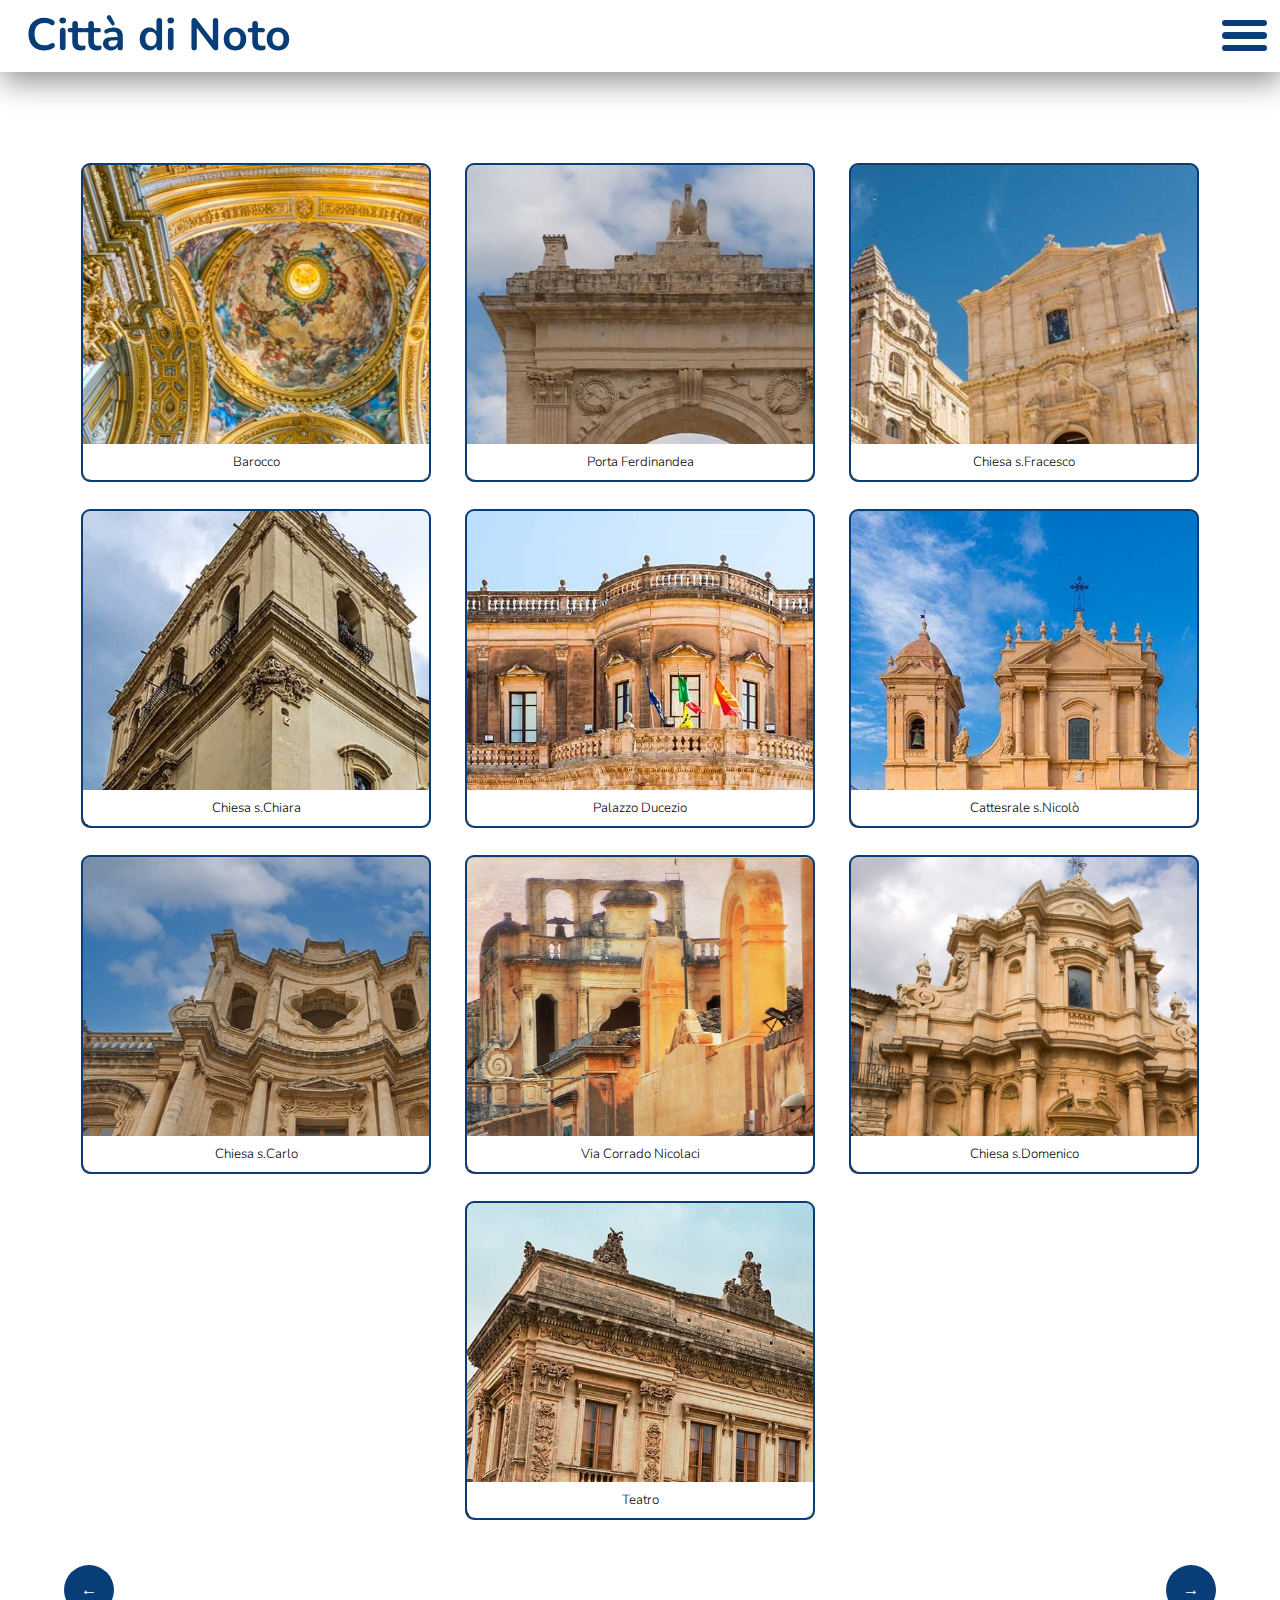
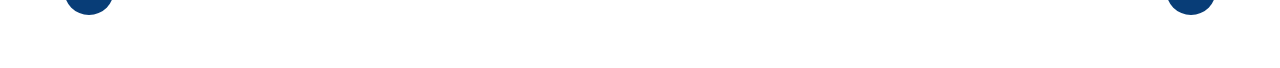
<file: argomenti.html>
<!DOCTYPE html>
<html lang="it">

<head>
    <meta charset="UTF-8">
    <meta http-equiv="X-UA-Compatible" content="IE=edge">
    <meta name="viewport" content="width=device-width, initial-scale=1.0">
    <link rel="shortcut icon" href="favicon.ico" type="image/x-icon">
    <link rel="stylesheet" href="style.css">
    <title>Città di Noto</title>
    <style>
        #bar {
            box-shadow: 2px 10px 30px 0px rgba(0, 0, 0, 0.43);
        }
    </style>
</head>

<body>

    <div id="bar">
        <div class="barcontent" id="barcontent1">
            <h2 id="title"> <a href="index.html">Città di Noto</a></h2>
        </div>
        <div class="barcontent" id="barcontent2">
            <div id="menu" onclick="menu()">
                <span></span>
                <span></span>
                <span></span>
            </div>
        </div>
    </div>


    <div id="sidebar">
        <ul id="sidebarcont">
            <a href="login.html" target="_blank" id="SecretLogin"></a>

            <li><a href="index.html">Home</a></li>
            <li><a href="argomenti.html">Argomenti</a></li>
            <li><a href="barocco.html">Barocco</a></li>
            <li onclick="(showlink())"><a href="#" id="link">Tappe 	&#9660;</a></li>
            <div id="hidden">
                <li><a href="index2.html">-Porta Ferdinandea</a></li>
                <li><a href="index3.html">-Chiesa s.Fracesco</a></li>
                <li><a href="index4.html">-Chiesa s.Chiara</a></li>
                <li><a href="index5.html">-Palazzo Ducezio</a></li>
                <li><a href="index6.html">-Cattesrale s.Nicolò</a></li>
                <li><a href="index7.html">-Chiesa s.Carlo</a></li>
                <li><a href="index8.html">-Via Corrado Nicolaci</a></li>
                <li><a href="index9.html">-Chiesa s.Domenico</a></li>
                <li><a href="index10.html">-Teatro</a></li>
            </div>

            <li><a href="photos.html">Foto</a></li>
            <li><a href="mappa.html">Mappa</a></li>

        </ul>
    </div>


    <div id="contmain">

        <div id="flexcontainer">
            <div onclick="window.open('barocco.html', '_self')" style="background-image: url(baroc.jpg);">
                <p>Barocco</p>
            </div>
            <div onclick="window.open('index2.html', '_self')" style="background-image: url(porta.jpg); ">
                <p>Porta Ferdinandea</p>
            </div>
            <div onclick="window.open('index3.html', '_self')" style="background-image: url(sfran.jpg);">
                <p>Chiesa s.Fracesco</p>
            </div>
            <div onclick="window.open('index4.html', '_self')" style="background-image: url(schia.jpg);">
                <p>Chiesa s.Chiara </p>
            </div>
            <div onclick="window.open('index5.html', '_self')" style="background-image: url(ducez.jpg);">
                <p>Palazzo Ducezio</p>
            </div>
            <div onclick="window.open('index6.html', '_self')" style="background-image: url(snico.jpg);">
                <p>Cattesrale s.Nicolò</p>
            </div>
            <div onclick="window.open('index7.html', '_self')" style="background-image: url(scarl.jpg);">
                <p>Chiesa s.Carlo</p>
            </div>
            <div onclick="window.open('index8.html', '_self')" style="background-image: url(corr.jpg);">
                <p>Via Corrado Nicolaci</p>
            </div>
            <div onclick="window.open('index9.html', '_self')" style="background-image: url(sdome.jpg);">
                <p>Chiesa s.Domenico</p>
            </div>
            <div onclick="window.open('index10.html', '_self')" style="background-image: url(teatro.jpg);">
                <p>Teatro</p>
            </div>
        </div>


        <div class="nextpage" onclick="window.open('index2.html', '_self')"> &rarr;</div>
        <div class="prevpage" onclick="window.open('index.html', '_self')"> &larr;</div>

        <br><br>

    </div>


    <script src="script.js"></script>
</body>

</html>
</file>
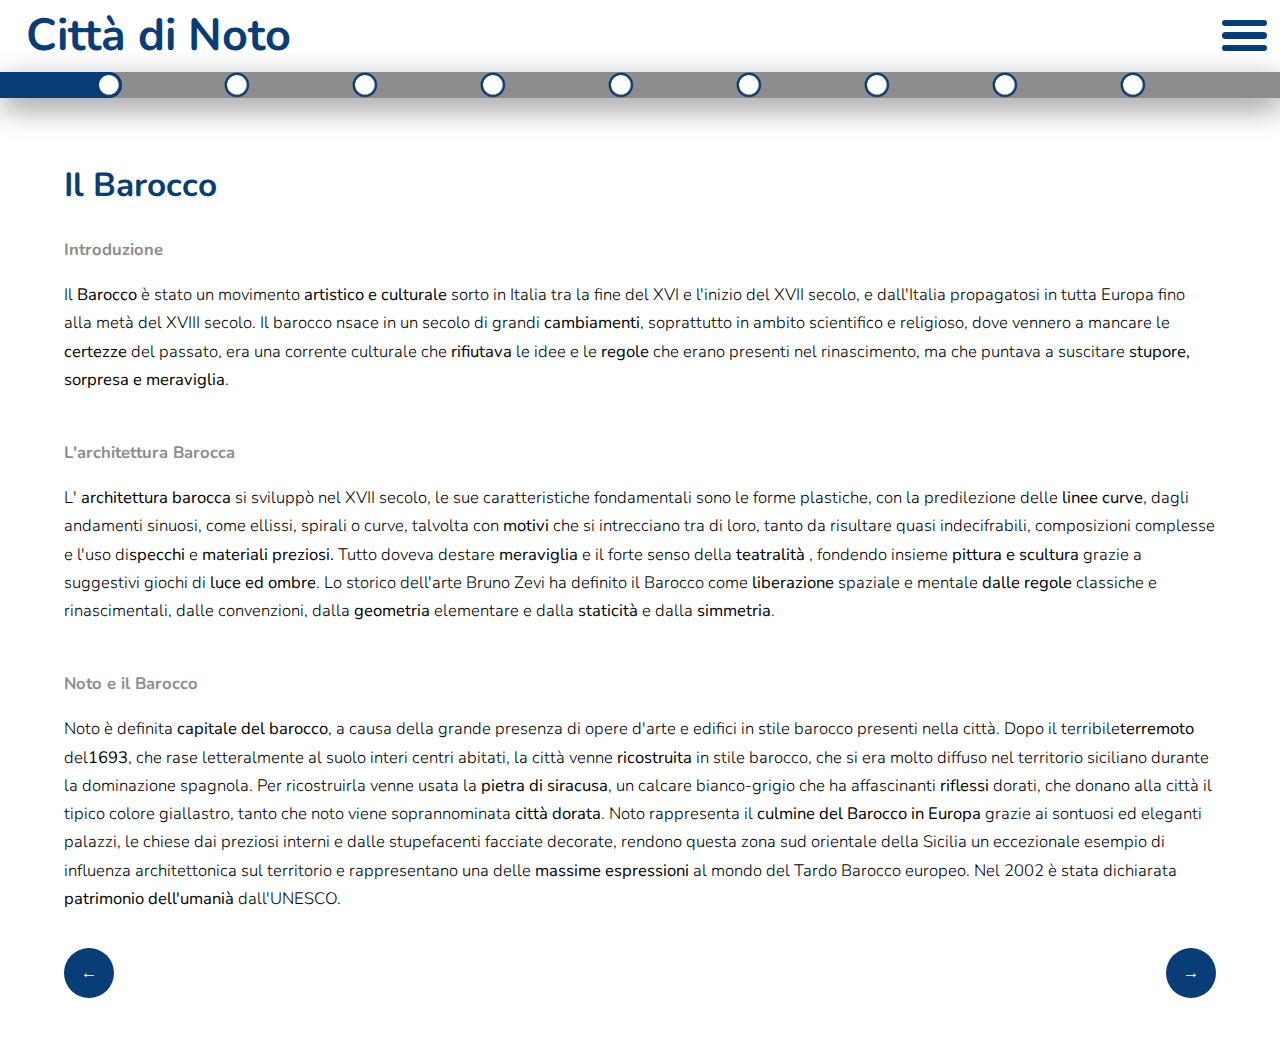
<file: barocco.html>
<!DOCTYPE html>
<html lang="it">

<head>
    <meta charset="UTF-8">
    <meta http-equiv="X-UA-Compatible" content="IE=edge">
    <meta name="viewport" content="width=device-width, initial-scale=1.0">
    <link rel="shortcut icon" href="favicon.ico" type="image/x-icon">
    <link rel="stylesheet" href="style.css">
    <title>Il barocco</title>
</head>

<body>
    <div id="bar">
        <div class="barcontent" id="barcontent1">
            <h2 id="title"> <a href="index.html">Città di Noto</a></h2>
        </div>
        <div class="barcontent" id="barcontent2">
            <div id="menu" onclick="menu()">
                <span></span>
                <span></span>
                <span></span>
            </div>
        </div>
    </div>



    <div id="advancment">
        <div id="advcontent">
            <img src="circle.png" class="advimage" id="advimage1">
            <img src="circle.png" class="advimage" id="advimage2">
            <img src="circle.png" class="advimage" id="advimage3">
            <img src="circle.png" class="advimage" id="advimage4">
            <img src="circle.png" class="advimage" id="advimage5">
            <img src="circle.png" class="advimage" id="advimage6">
            <img src="circle.png" class="advimage" id="advimage7">
            <img src="circle.png" class="advimage" id="advimage8">
            <img src="circle.png" class="advimage" id="advimage9">

        </div>
    </div>

    <div id="sidebar">
        <ul id="sidebarcont">


            <li><a href="index.html">Home</a></li>
            <li><a href="argomenti.html">Argomenti</a></li>
            <li><a href="barocco.html">Barocco</a></li>
            <li onclick="(showlink())"><a href="#" id="link">Tappe 	&#9660;</a></li>
            <div id="hidden">
                <li><a href="index2.html">-Porta Ferdinandea</a></li>
                <li><a href="index3.html">-Chiesa s.Fracesco</a></li>
                <li><a href="index4.html">-Chiesa s.Chiara</a></li>
                <li><a href="index5.html">-Palazzo Ducezio</a></li>
                <li><a href="index6.html">-Cattedrale s.Nicolò</a></li>
                <li><a href="index7.html">-Chiesa s.Carlo</a></li>
                <li><a href="index8.html">-Via Corrado Nicolaci</a></li>
                <li><a href="index9.html">-Chiesa s.Domenico</a></li>
                <li><a href="index10.html">-Teatro</a></li>
            </div>

            <li><a href="photos.html">Foto</a></li>
            <li><a href="mappa.html">Mappa</a></li>

        </ul>
    </div>

    <div id="contmain">
        <h2 id="title">Il Barocco</h2>
        <br>
        <h4 id="subtitle">Introduzione</h4>
        <p>
            Il <b>Barocco</b> è stato un movimento <b>artistico e culturale</b> sorto in Italia tra la fine del XVI e l'inizio del XVII secolo, e dall'Italia propagatosi in tutta Europa fino alla metà del XVIII secolo. Il barocco nsace in un secolo di
            grandi <b>cambiamenti</b>, soprattutto in ambito scientifico e religioso, dove vennero a mancare le <b>certezze</b> del passato, era una corrente culturale che <b>rifiutava</b> le idee e le <b>regole</b> che erano presenti nel rinascimento,
            ma che puntava a suscitare <b>stupore, sorpresa e meraviglia</b>.
        </p>
        <br>
        <h4 id="subtitle">L'architettura Barocca</h4>
        <p>
            L' <b>architettura barocca</b> si sviluppò nel XVII secolo, le sue caratteristiche fondamentali sono le forme plastiche, con la predilezione delle <b>linee curve</b>, dagli andamenti sinuosi, come ellissi, spirali o curve, talvolta con <b>motivi</b>            che si intrecciano tra di loro, tanto da risultare quasi indecifrabili, composizioni complesse e l'uso di<b>specchi</b> e <b>materiali preziosi.</b> Tutto doveva destare <b>meraviglia</b> e il forte senso della <b>teatralità</b> , fondendo
            insieme <b>pittura e scultura</b> grazie a suggestivi giochi di <b>luce ed ombre</b>. Lo storico dell'arte Bruno Zevi ha definito il Barocco come <b>liberazione</b> spaziale e mentale <b>dalle regole</b> classiche e rinascimentali, dalle convenzioni,
            dalla <b>geometria</b> elementare e dalla <b>staticità</b> e dalla <b>simmetria</b>.
        </p>
        <br>
        <h4 id="subtitle">Noto e il Barocco</h4>
        <p>
            Noto è definita <b>capitale del barocco</b>, a causa della grande presenza di opere d'arte e edifici in stile barocco presenti nella città. Dopo il terribile<b>terremoto</b> del<b>1693</b>, che rase letteralmente al suolo interi centri abitati,
            la città venne <b>ricostruita</b> in stile barocco, che si era molto diffuso nel territorio siciliano durante la dominazione spagnola. Per ricostruirla venne usata la <b>pietra di siracusa</b>, un calcare bianco-grigio che ha affascinanti
            <b>riflessi</b> dorati, che donano alla città il tipico colore giallastro, tanto che noto viene soprannominata <b>città dorata</b>. Noto rappresenta il <b>culmine del Barocco in Europa </b> grazie ai sontuosi ed eleganti palazzi, le chiese
            dai preziosi interni e dalle stupefacenti facciate decorate, rendono questa zona sud orientale della Sicilia un eccezionale esempio di influenza architettonica sul territorio e rappresentano una delle <b>massime espressioni</b> al mondo del
            Tardo Barocco europeo. Nel 2002 è stata dichiarata <b>patrimonio dell'umanià</b> dall'UNESCO.

        </p>

        <div class="nextpage" onclick="window.open('index2.html', '_self')"> &rarr;</div>
        <div class="prevpage" onclick="window.open('argomenti.html', '_self')"> &larr;</div>

        <br><br>

    </div>


    <script src="script.js"></script>
    <script>
        advancment(1)
    </script>
</body>

</html>
</file>
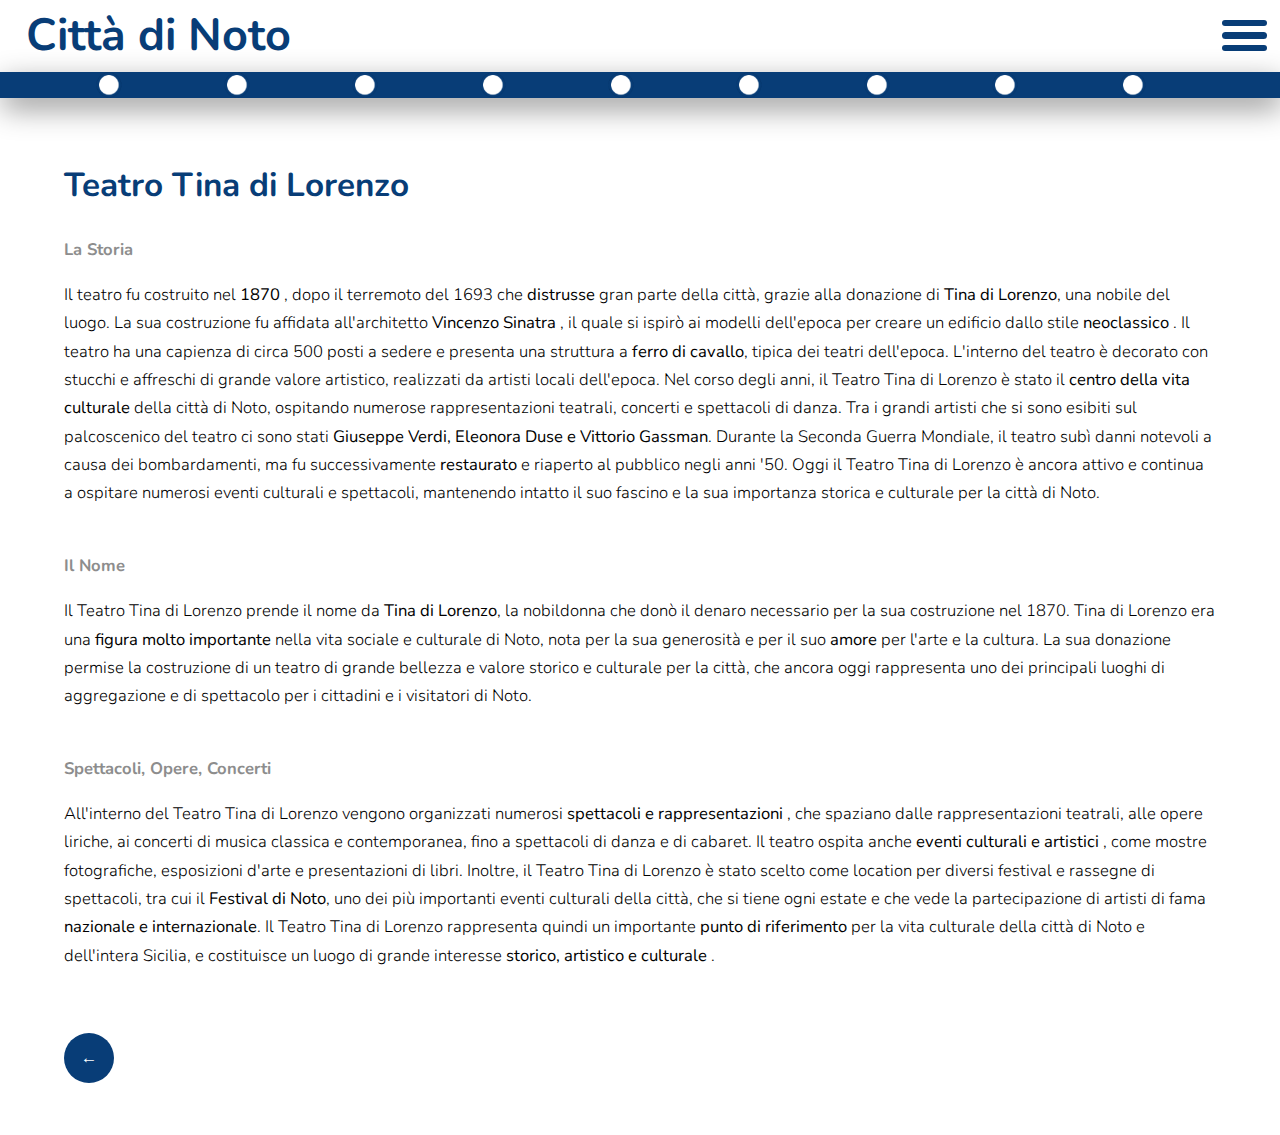
<file: index10.html>
<!DOCTYPE html>
<html lang="it">

<head>
    <meta charset="UTF-8">
    <meta http-equiv="X-UA-Compatible" content="IE=edge">
    <meta name="viewport" content="width=device-width, initial-scale=1.0">
    <link rel="shortcut icon" href="favicon.ico" type="image/x-icon">
    <link rel="stylesheet" href="style.css">
    <title>Teatro Tina di Lorenzo</title>
</head>

<body>
    <div id="bar">
        <div class="barcontent" id="barcontent1">
            <h2 id="title"> <a href="index.html">Città di Noto</a></h2>
        </div>
        <div class="barcontent" id="barcontent2">
            <div id="menu" onclick="menu()">
                <span></span>
                <span></span>
                <span></span>
            </div>
        </div>
    </div>



    <div id="advancment">
        <div id="advcontent">
            <img src="circle.png" class="advimage" id="advimage1">
            <img src="circle.png" class="advimage" id="advimage2">
            <img src="circle.png" class="advimage" id="advimage3">
            <img src="circle.png" class="advimage" id="advimage4">
            <img src="circle.png" class="advimage" id="advimage5">
            <img src="circle.png" class="advimage" id="advimage6">
            <img src="circle.png" class="advimage" id="advimage7">
            <img src="circle.png" class="advimage" id="advimage8">
            <img src="circle.png" class="advimage" id="advimage9">

        </div>
    </div>

    <div id="sidebar">
        <ul id="sidebarcont">

            <li><a href="index.html">Home</a></li>
            <li><a href="argomenti.html">Argomenti</a></li>
            <li><a href="barocco.html">Barocco</a></li>
            <li onclick="(showlink())"><a href="#" id="link">Tappe 	&#9660;</a></li>
            <div id="hidden">
                <li><a href="index2.html">-Porta Ferdinandea</a></li>
                <li><a href="index3.html">-Chiesa s.Fracesco</a></li>
                <li><a href="index4.html">-Chiesa s.Chiara</a></li>
                <li><a href="index5.html">-Palazzo Ducezio</a></li>
                <li><a href="index6.html">-Cattedrale s.Nicolò</a></li>
                <li><a href="index7.html">-Chiesa s.Carlo</a></li>
                <li><a href="index8.html">-Via Corrado Nicolaci</a></li>
                <li><a href="index9.html">-Chiesa s.Domenico</a></li>
                <li><a href="index10.html">-Teatro</a></li>
            </div>

            <li><a href="photos.html">Foto</a></li>
            <li><a href="mappa.html">Mappa</a></li>

        </ul>
    </div>

    <div id="contmain">
        <h2 id="title">Teatro Tina di Lorenzo</h2>
        <br>
        <h4 id="subtitle">La Storia</h4>
        <p>Il teatro fu costruito nel <b>1870</b> , dopo il terremoto del 1693 che <b>distrusse</b> gran parte della città, grazie alla donazione di <b>Tina di Lorenzo</b>, una nobile del luogo. La sua costruzione fu affidata all'architetto <b>Vincenzo Sinatra</b>            , il quale si ispirò ai modelli dell'epoca per creare un edificio dallo stile <b>neoclassico</b> . Il teatro ha una capienza di circa 500 posti a sedere e presenta una struttura a <b> ferro di cavallo</b>, tipica dei teatri dell'epoca. L'interno
            del teatro è decorato con stucchi e affreschi di grande valore artistico, realizzati da artisti locali dell'epoca. Nel corso degli anni, il Teatro Tina di Lorenzo è stato il <b>centro della vita culturale</b> della città di Noto, ospitando
            numerose rappresentazioni teatrali, concerti e spettacoli di danza. Tra i grandi artisti che si sono esibiti sul palcoscenico del teatro ci sono stati <b>Giuseppe Verdi, Eleonora Duse e Vittorio Gassman</b>. Durante la Seconda Guerra Mondiale,
            il teatro subì danni notevoli a causa dei bombardamenti, ma fu successivamente <b>restaurato</b> e riaperto al pubblico negli anni '50. Oggi il Teatro Tina di Lorenzo è ancora attivo e continua a ospitare numerosi eventi culturali e spettacoli,
            mantenendo intatto il suo fascino e la sua importanza storica e culturale per la città di Noto.</p>
        <br>
        <h4 id="subtitle">Il Nome</h4>
        <p>Il Teatro Tina di Lorenzo prende il nome da <b>Tina di Lorenzo</b>, la nobildonna che donò il denaro necessario per la sua costruzione nel 1870. Tina di Lorenzo era una <b>figura molto importante</b> nella vita sociale e culturale di Noto, nota
            per la sua generosità e per il suo <b>amore</b> per l'arte e la cultura. La sua donazione permise la costruzione di un teatro di grande bellezza e valore storico e culturale per la città, che ancora oggi rappresenta uno dei principali luoghi
            di aggregazione e di spettacolo per i cittadini e i visitatori di Noto.</p>
        <br>
        <h4 id="subtitle">Spettacoli, Opere, Concerti</h4>
        <p>All'interno del Teatro Tina di Lorenzo vengono organizzati numerosi <b>spettacoli e rappresentazioni</b> , che spaziano dalle rappresentazioni teatrali, alle opere liriche, ai concerti di musica classica e contemporanea, fino a spettacoli di danza
            e di cabaret. Il teatro ospita anche <b>eventi culturali e artistici</b> , come mostre fotografiche, esposizioni d'arte e presentazioni di libri. Inoltre, il Teatro Tina di Lorenzo è stato scelto come location per diversi festival e rassegne
            di spettacoli, tra cui il <b>Festival di Noto</b>, uno dei più importanti eventi culturali della città, che si tiene ogni estate e che vede la partecipazione di artisti di fama <b>nazionale e internazionale</b>. Il Teatro Tina di Lorenzo rappresenta
            quindi un importante
            <b>punto di riferimento</b> per la vita culturale della città di Noto e dell'intera Sicilia, e costituisce un luogo di grande interesse <b>storico, artistico e culturale</b> .</p>

        <br>


        <div class="prevpage" onclick="window.open('index9.html', '_self')"> &larr;</div>

        <br><br>

    </div>


    <script src="script.js"></script>
    <script>
        advancment(10)
    </script>
</body>

</html>
</file>
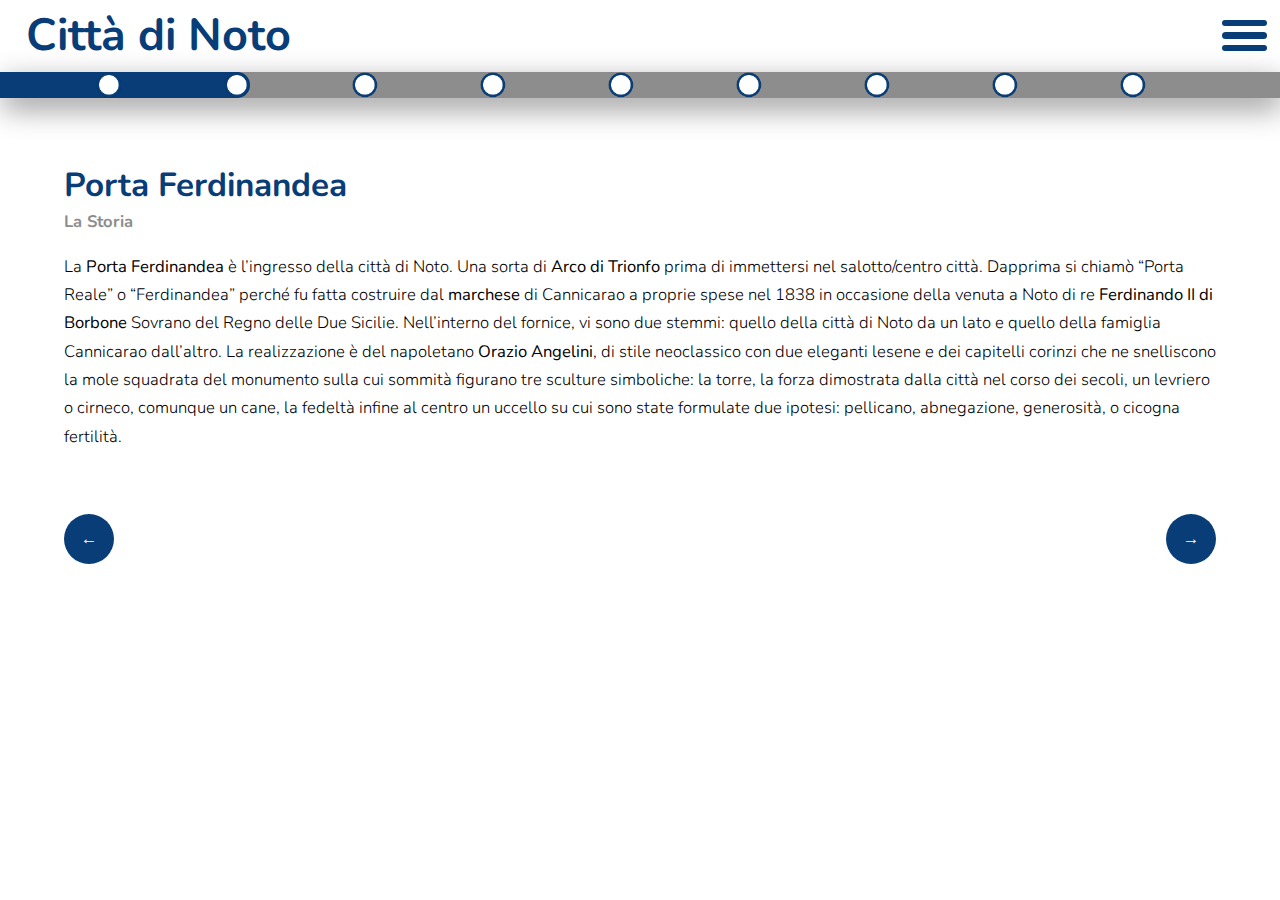
<file: index2.html>
<!DOCTYPE html>
<html lang="it">

<head>
    <meta charset="UTF-8">
    <meta http-equiv="X-UA-Compatible" content="IE=edge">
    <meta name="viewport" content="width=device-width, initial-scale=1.0">
    <link rel="shortcut icon" href="favicon.ico" type="image/x-icon">
    <link rel="stylesheet" href="style.css">
    <title>Porta Ferdinandea</title>
</head>

<body>
    <div id="bar">
        <div class="barcontent" id="barcontent1">
            <h2 id="title"> <a href="index.html">Città di Noto</a></h2>
        </div>
        <div class="barcontent" id="barcontent2">
            <div id="menu" onclick="menu()">
                <span></span>
                <span></span>
                <span></span>
            </div>
        </div>
    </div>



    <div id="advancment">
        <div id="advcontent">
            <img src="circle.png" class="advimage" id="advimage1">
            <img src="circle.png" class="advimage" id="advimage2">
            <img src="circle.png" class="advimage" id="advimage3">
            <img src="circle.png" class="advimage" id="advimage4">
            <img src="circle.png" class="advimage" id="advimage5">
            <img src="circle.png" class="advimage" id="advimage6">
            <img src="circle.png" class="advimage" id="advimage7">
            <img src="circle.png" class="advimage" id="advimage8">
            <img src="circle.png" class="advimage" id="advimage9">

        </div>
    </div>

    <div id="sidebar">
        <ul id="sidebarcont">

            <li><a href="index.html">Home</a></li>
            <li><a href="argomenti.html">Argomenti</a></li>
            <li><a href="barocco.html">Barocco</a></li>
            <li onclick="(showlink())"><a href="#" id="link">Tappe 	&#9660;</a></li>
            <div id="hidden">
                <li><a href="index2.html">-Porta Ferdinandea</a></li>
                <li><a href="index3.html">-Chiesa s.Fracesco</a></li>
                <li><a href="index4.html">-Chiesa s.Chiara</a></li>
                <li><a href="index5.html">-Palazzo Ducezio</a></li>
                <li><a href="index6.html">-Cattedrale s.Nicolò</a></li>
                <li><a href="index7.html">-Chiesa s.Carlo</a></li>
                <li><a href="index8.html">-Via Corrado Nicolaci</a></li>
                <li><a href="index9.html">-Chiesa s.Domenico</a></li>
                <li><a href="index10.html">-Teatro</a></li>
            </div>

            <li><a href="photos.html">Foto</a></li>
            <li><a href="mappa.html">Mappa</a></li>

        </ul>
    </div>

    <div id="contmain">
        <h2 id="title">Porta Ferdinandea</h2>
        <h4 id="subtitle">La Storia</h4>
        <p>La <b>Porta Ferdinandea</b> è l’ingresso della città di Noto. Una sorta di <b>Arco di Trionfo</b> prima di immettersi nel salotto/centro città. Dapprima si chiamò “Porta Reale” o “Ferdinandea” perché fu fatta costruire dal <b>marchese</b> di Cannicarao
            a proprie spese nel 1838 in occasione della venuta a Noto di re <b>Ferdinando II di Borbone</b> Sovrano del Regno delle Due Sicilie. Nell’interno del fornice, vi sono due stemmi: quello della città di Noto da un lato e quello della famiglia
            Cannicarao dall’altro. La realizzazione è del napoletano <b>Orazio Angelini</b>, di stile neoclassico con due eleganti lesene e dei capitelli corinzi che ne snelliscono la mole squadrata del monumento sulla cui sommità figurano tre sculture
            simboliche: la torre, la forza dimostrata dalla città nel corso dei secoli, un levriero o cirneco, comunque un cane, la fedeltà infine al centro un uccello su cui sono state formulate due ipotesi: pellicano, abnegazione, generosità, o cicogna
            fertilità.
        </p>

        <br>

        <div class="nextpage" onclick="window.open('index3.html', '_self')"> &rarr;</div>
        <div class="prevpage" onclick="window.open('argomenti.html', '_self')"> &larr;</div>

        <br><br>

    </div>


    <script src="script.js"></script>
    <script>
        advancment(2)
    </script>
</body>

</html>
</file>
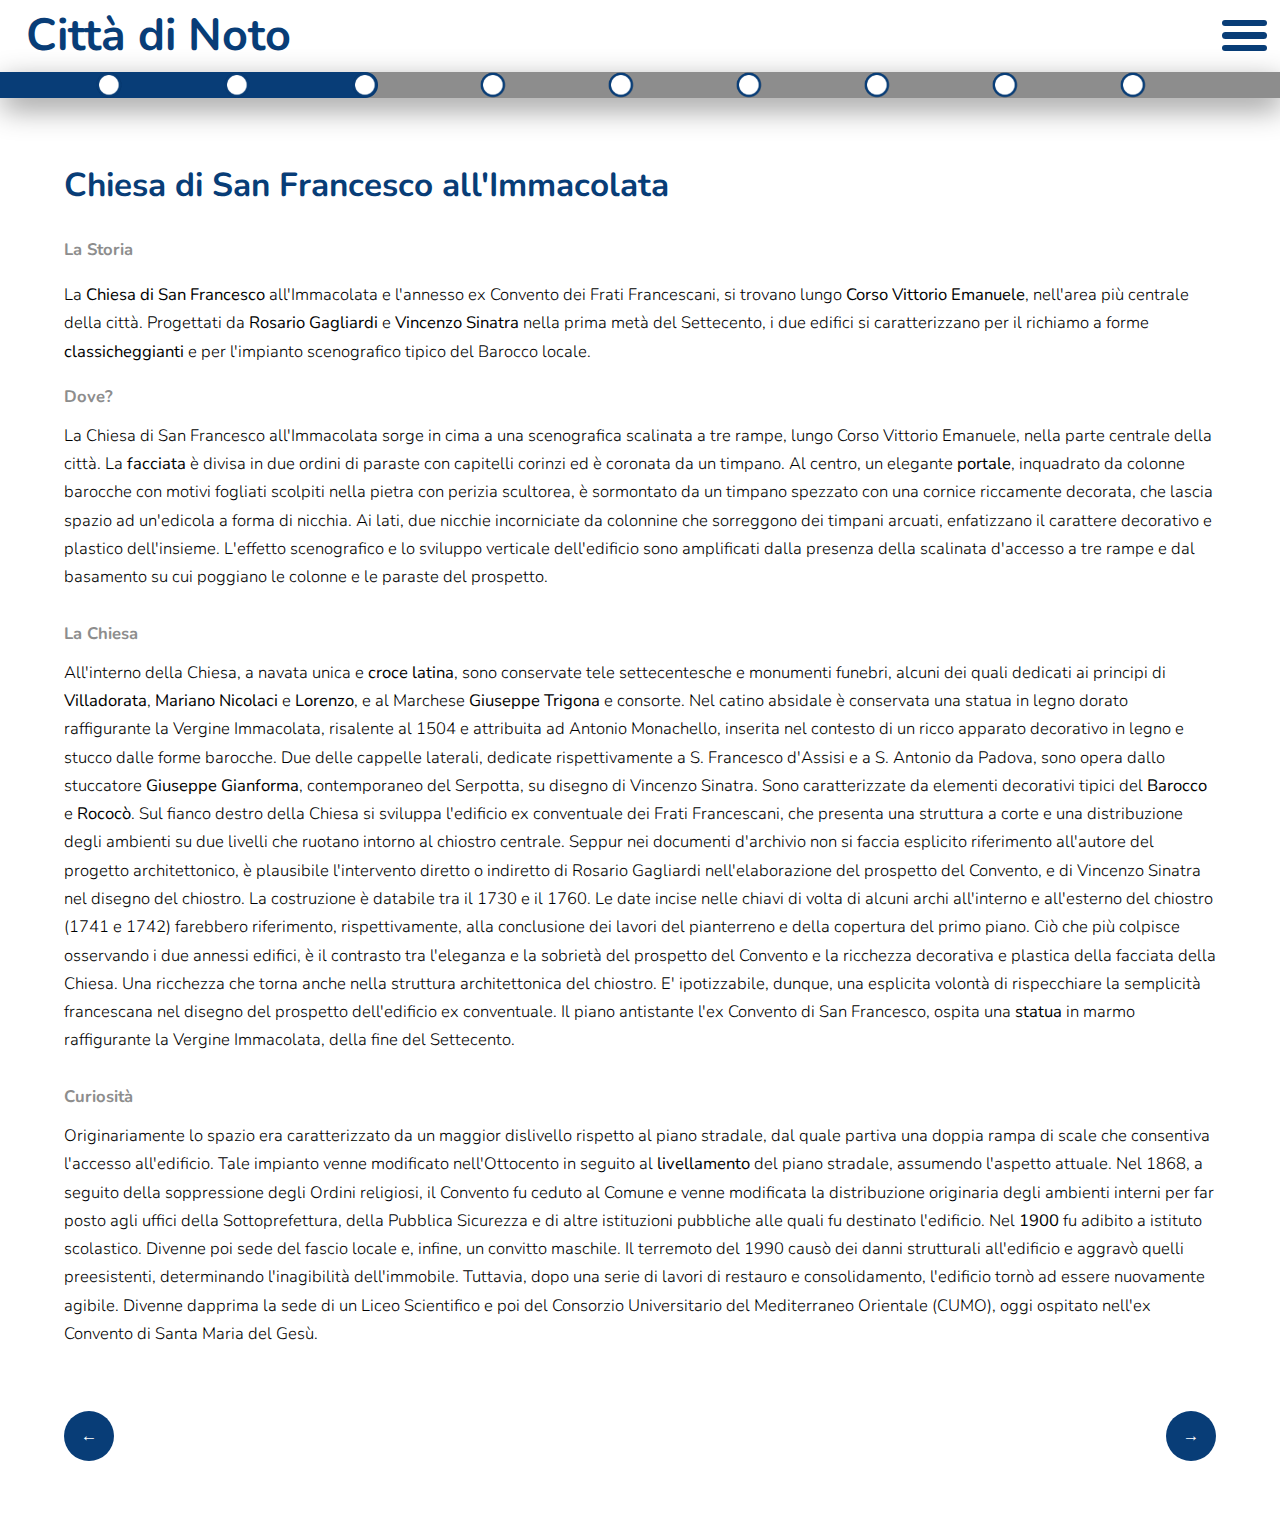
<file: index3.html>
<!DOCTYPE html>
<html lang="it">

<head>
    <meta charset="UTF-8">
    <meta http-equiv="X-UA-Compatible" content="IE=edge">
    <meta name="viewport" content="width=device-width, initial-scale=1.0">
    <link rel="shortcut icon" href="favicon.ico" type="image/x-icon">
    <link rel="stylesheet" href="style.css">
    <title>Porta Ferdinandea</title>
</head>

<body>
    <div id="bar">
        <div class="barcontent" id="barcontent1">
            <h2 id="title"> <a href="index.html">Città di Noto</a></h2>
        </div>
        <div class="barcontent" id="barcontent2">
            <div id="menu" onclick="menu()">
                <span></span>
                <span></span>
                <span></span>
            </div>
        </div>
    </div>



    <div id="advancment">
        <div id="advcontent">
            <img src="circle.png" class="advimage" id="advimage1">
            <img src="circle.png" class="advimage" id="advimage2">
            <img src="circle.png" class="advimage" id="advimage3">
            <img src="circle.png" class="advimage" id="advimage4">
            <img src="circle.png" class="advimage" id="advimage5">
            <img src="circle.png" class="advimage" id="advimage6">
            <img src="circle.png" class="advimage" id="advimage7">
            <img src="circle.png" class="advimage" id="advimage8">
            <img src="circle.png" class="advimage" id="advimage9">

        </div>
    </div>

    <div id="sidebar">
        <ul id="sidebarcont">

            <li><a href="index.html">Home</a></li>
            <li><a href="argomenti.html">Argomenti</a></li>
            <li><a href="barocco.html">Barocco</a></li>
            <li onclick="(showlink())"><a href="#" id="link">Tappe 	&#9660;</a></li>
            <div id="hidden">
                <li><a href="index2.html">-Porta Ferdinandea</a></li>
                <li><a href="index3.html">-Chiesa s.Fracesco</a></li>
                <li><a href="index4.html">-Chiesa s.Chiara</a></li>
                <li><a href="index5.html">-Palazzo Ducezio</a></li>
                <li><a href="index6.html">-Cattedrale s.Nicolò</a></li>
                <li><a href="index7.html">-Chiesa s.Carlo</a></li>
                <li><a href="index8.html">-Via Corrado Nicolaci</a></li>
                <li><a href="index9.html">-Chiesa s.Domenico</a></li>
                <li><a href="index10.html">-Teatro</a></li>
            </div>

            <li><a href="photos.html">Foto</a></li>
            <li><a href="mappa.html">Mappa</a></li>

        </ul>
    </div>

    <div id="contmain">
        <h2 id="title">Chiesa di San Francesco all'Immacolata</h2>
        <br>
        <h4 id="subtitle">La Storia</h4>
        <p>La <b>Chiesa di San Francesco</b> all'Immacolata e l'annesso ex Convento dei Frati Francescani, si trovano lungo <b>Corso Vittorio Emanuele</b>, nell'area più centrale della città. Progettati da <b>Rosario Gagliardi</b> e <b>Vincenzo Sinatra</b>            nella prima metà del Settecento, i due edifici si caratterizzano per il richiamo a forme <b>classicheggianti</b> e per l'impianto scenografico tipico del Barocco locale.
            <br>
            <h4 id="subtitle">Dove?</h4>
            La Chiesa di San Francesco all'Immacolata sorge in cima a una scenografica scalinata a tre rampe, lungo Corso Vittorio Emanuele, nella parte centrale della città. La <b>facciata</b> è divisa in due ordini di paraste con capitelli corinzi ed
            è coronata da un timpano. Al centro, un elegante <b>portale</b>, inquadrato da colonne barocche con motivi fogliati scolpiti nella pietra con perizia scultorea, è sormontato da un timpano spezzato con una cornice riccamente decorata, che lascia
            spazio ad un'edicola a forma di nicchia. Ai lati, due nicchie incorniciate da colonnine che sorreggono dei timpani arcuati, enfatizzano il carattere decorativo e plastico dell'insieme. L'effetto scenografico e lo sviluppo verticale dell'edificio
            sono amplificati dalla presenza della scalinata d'accesso a tre rampe e dal basamento su cui poggiano le colonne e le paraste del prospetto.
            <br><br>
            <h4 id="subtitle">La Chiesa</h4>
            All'interno della Chiesa, a navata unica e <b>croce latina</b>, sono conservate tele settecentesche e monumenti funebri, alcuni dei quali dedicati ai principi di <b>Villadorata</b>, <b>Mariano Nicolaci</b> e <b>Lorenzo</b>, e al Marchese <b>Giuseppe Trigona</b>            e consorte. Nel catino absidale è conservata una statua in legno dorato raffigurante la Vergine Immacolata, risalente al 1504 e attribuita ad Antonio Monachello, inserita nel contesto di un ricco apparato decorativo in legno e stucco dalle
            forme barocche. Due delle cappelle laterali, dedicate rispettivamente a S. Francesco d'Assisi e a S. Antonio da Padova, sono opera dallo stuccatore <b>Giuseppe Gianforma</b>, contemporaneo del Serpotta, su disegno di Vincenzo Sinatra. Sono
            caratterizzate da elementi decorativi tipici del <b>Barocco</b> e <b>Rococò</b>. Sul fianco destro della Chiesa si sviluppa l'edificio ex conventuale dei Frati Francescani, che presenta una struttura a corte e una distribuzione degli ambienti
            su due livelli che ruotano intorno al chiostro centrale. Seppur nei documenti d'archivio non si faccia esplicito riferimento all'autore del progetto architettonico, è plausibile l'intervento diretto o indiretto di Rosario Gagliardi nell'elaborazione
            del prospetto del Convento, e di Vincenzo Sinatra nel disegno del chiostro. La costruzione è databile tra il 1730 e il 1760. Le date incise nelle chiavi di volta di alcuni archi all'interno e all'esterno del chiostro (1741 e 1742) farebbero
            riferimento, rispettivamente, alla conclusione dei lavori del pianterreno e della copertura del primo piano. Ciò che più colpisce osservando i due annessi edifici, è il contrasto tra l'eleganza e la sobrietà del prospetto del Convento e la
            ricchezza decorativa e plastica della facciata della Chiesa. Una ricchezza che torna anche nella struttura architettonica del chiostro. E' ipotizzabile, dunque, una esplicita volontà di rispecchiare la semplicità francescana nel disegno del
            prospetto dell'edificio ex conventuale. Il piano antistante l'ex Convento di San Francesco, ospita una <b>statua</b> in marmo raffigurante la Vergine Immacolata, della fine del Settecento.
            <br><br>
            <h4 id="subtitle">Curiosità</h4>
            Originariamente lo spazio era caratterizzato da un maggior dislivello rispetto al piano stradale, dal quale partiva una doppia rampa di scale che consentiva l'accesso all'edificio. Tale impianto venne modificato nell'Ottocento in seguito al <b>livellamento</b>            del piano stradale, assumendo l'aspetto attuale. Nel 1868, a seguito della soppressione degli Ordini religiosi, il Convento fu ceduto al Comune e venne modificata la distribuzione originaria degli ambienti interni per far posto agli uffici
            della Sottoprefettura, della Pubblica Sicurezza e di altre istituzioni pubbliche alle quali fu destinato l'edificio. Nel <b>1900</b> fu adibito a istituto scolastico. Divenne poi sede del fascio locale e, infine, un convitto maschile. Il terremoto
            del 1990 causò dei danni strutturali all'edificio e aggravò quelli preesistenti, determinando l'inagibilità dell'immobile. Tuttavia, dopo una serie di lavori di restauro e consolidamento, l'edificio tornò ad essere nuovamente agibile. Divenne
            dapprima la sede di un Liceo Scientifico e poi del Consorzio Universitario del Mediterraneo Orientale (CUMO), oggi ospitato nell'ex Convento di Santa Maria del Gesù.</p>

        <br>

        <div class="nextpage" onclick="window.open('index4.html', '_self')"> &rarr;</div>
        <div class="prevpage" onclick="window.open('index2.html', '_self')"> &larr;</div>

        <br><br>

    </div>


    <script src="script.js"></script>
    <script>
        advancment(3)
    </script>
</body>

</html>
</file>
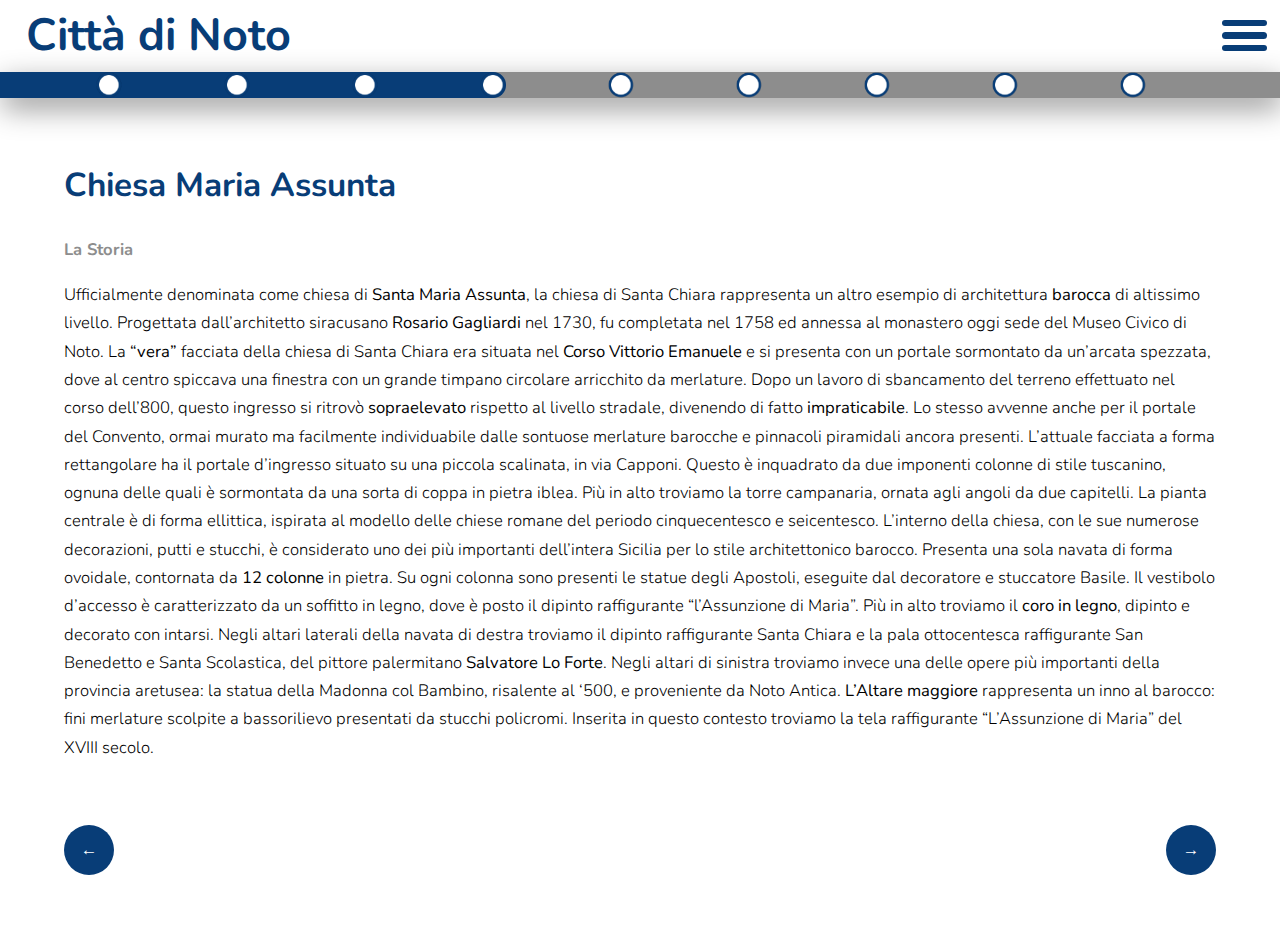
<file: index4.html>
<!DOCTYPE html>
<html lang="it">

<head>
    <meta charset="UTF-8">
    <meta http-equiv="X-UA-Compatible" content="IE=edge">
    <meta name="viewport" content="width=device-width, initial-scale=1.0">
    <link rel="shortcut icon" href="favicon.ico" type="image/x-icon">
    <link rel="stylesheet" href="style.css">
    <title>Chiesa Maria Assunta</title>
</head>

<body>
    <div id="bar">
        <div class="barcontent" id="barcontent1">
            <h2 id="title"> <a href="index.html">Città di Noto</a></h2>
        </div>
        <div class="barcontent" id="barcontent2">
            <div id="menu" onclick="menu()">
                <span></span>
                <span></span>
                <span></span>
            </div>
        </div>
    </div>



    <div id="advancment">
        <div id="advcontent">
            <img src="circle.png" class="advimage" id="advimage1">
            <img src="circle.png" class="advimage" id="advimage2">
            <img src="circle.png" class="advimage" id="advimage3">
            <img src="circle.png" class="advimage" id="advimage4">
            <img src="circle.png" class="advimage" id="advimage5">
            <img src="circle.png" class="advimage" id="advimage6">
            <img src="circle.png" class="advimage" id="advimage7">
            <img src="circle.png" class="advimage" id="advimage8">
            <img src="circle.png" class="advimage" id="advimage9">

        </div>
    </div>

    <div id="sidebar">
        <ul id="sidebarcont">


            <li><a href="index.html">Home</a></li>
            <li><a href="argomenti.html">Argomenti</a></li>
            <li><a href="barocco.html">Barocco</a></li>
            <li onclick="(showlink())"><a href="#" id="link">Tappe 	&#9660;</a></li>
            <div id="hidden">
                <li><a href="index2.html">-Porta Ferdinandea</a></li>
                <li><a href="index3.html">-Chiesa s.Fracesco</a></li>
                <li><a href="index4.html">-Chiesa s.Chiara</a></li>
                <li><a href="index5.html">-Palazzo Ducezio</a></li>
                <li><a href="index6.html">-Cattedrale s.Nicolò</a></li>
                <li><a href="index7.html">-Chiesa s.Carlo</a></li>
                <li><a href="index8.html">-Via Corrado Nicolaci</a></li>
                <li><a href="index9.html">-Chiesa s.Domenico</a></li>
                <li><a href="index10.html">-Teatro</a></li>
            </div>

            <li><a href="photos.html">Foto</a></li>
            <li><a href="mappa.html">Mappa</a></li>

        </ul>
    </div>

    <div id="contmain">
        <h2 id="title">Chiesa Maria Assunta</h2>
        <br>
        <h4 id="subtitle">La Storia</h4>
        <p>Ufficialmente denominata come chiesa di <b>Santa Maria Assunta</b>, la chiesa di Santa Chiara rappresenta un altro esempio di architettura <b>barocca</b> di altissimo livello. Progettata dall’architetto siracusano <b>Rosario Gagliardi</b> nel 1730, fu completata nel
            1758 ed annessa al monastero oggi sede del Museo Civico di Noto. La <b>“vera”</b> facciata della chiesa di Santa Chiara era situata nel <b>Corso Vittorio Emanuele</b> e si presenta con un portale sormontato da un’arcata spezzata, dove al centro spiccava
            una finestra con un grande timpano circolare arricchito da merlature. Dopo un lavoro di sbancamento del terreno effettuato nel corso dell’800, questo ingresso si ritrovò <b>sopraelevato</b> rispetto al livello stradale, divenendo di fatto <b>impraticabile</b>.
            Lo stesso avvenne anche per il portale del Convento, ormai murato ma facilmente individuabile dalle sontuose merlature barocche e pinnacoli piramidali ancora presenti. L’attuale facciata a forma rettangolare ha il portale d’ingresso situato
            su una piccola scalinata, in via Capponi. Questo è inquadrato da due imponenti colonne di stile tuscanino, ognuna delle quali è sormontata da una sorta di coppa in pietra iblea. Più in alto troviamo la torre campanaria, ornata agli angoli
            da due capitelli. La pianta centrale è di forma ellittica, ispirata al modello delle chiese romane del periodo cinquecentesco e seicentesco. L’interno della chiesa, con le sue numerose decorazioni, putti e stucchi, è considerato uno dei più
            importanti dell’intera Sicilia per lo stile architettonico barocco. Presenta una sola navata di forma ovoidale, contornata da <b>12 colonne</b> in pietra. Su ogni colonna sono presenti le statue degli Apostoli, eseguite dal decoratore e stuccatore
            Basile. Il vestibolo d’accesso è caratterizzato da un soffitto in legno, dove è posto il dipinto raffigurante “l’Assunzione di Maria”. Più in alto troviamo il <b>coro in legno</b>, dipinto
            e decorato con intarsi. Negli altari laterali della navata di destra troviamo il dipinto raffigurante Santa Chiara e la pala ottocentesca raffigurante San Benedetto e Santa Scolastica, del pittore palermitano <b>Salvatore Lo Forte</b>. Negli altari
            di sinistra troviamo invece una delle opere più importanti della provincia aretusea: la statua della Madonna col Bambino, risalente al ‘500, e proveniente da Noto Antica. <b>L’Altare maggiore</b> rappresenta un inno al barocco: fini merlature scolpite
            a bassorilievo presentati da stucchi policromi. Inserita in questo contesto troviamo la tela raffigurante “L’Assunzione di Maria” del XVIII secolo.</p>
        <br>

        <div class="nextpage" onclick="window.open('index5.html', '_self')"> &rarr;</div>
        <div class="prevpage" onclick="window.open('index3.html', '_self')"> &larr;</div>

        <br><br>

    </div>


    <script src="script.js"></script>
    <script>
        advancment(4)
    </script>
</body>

</html>
</file>
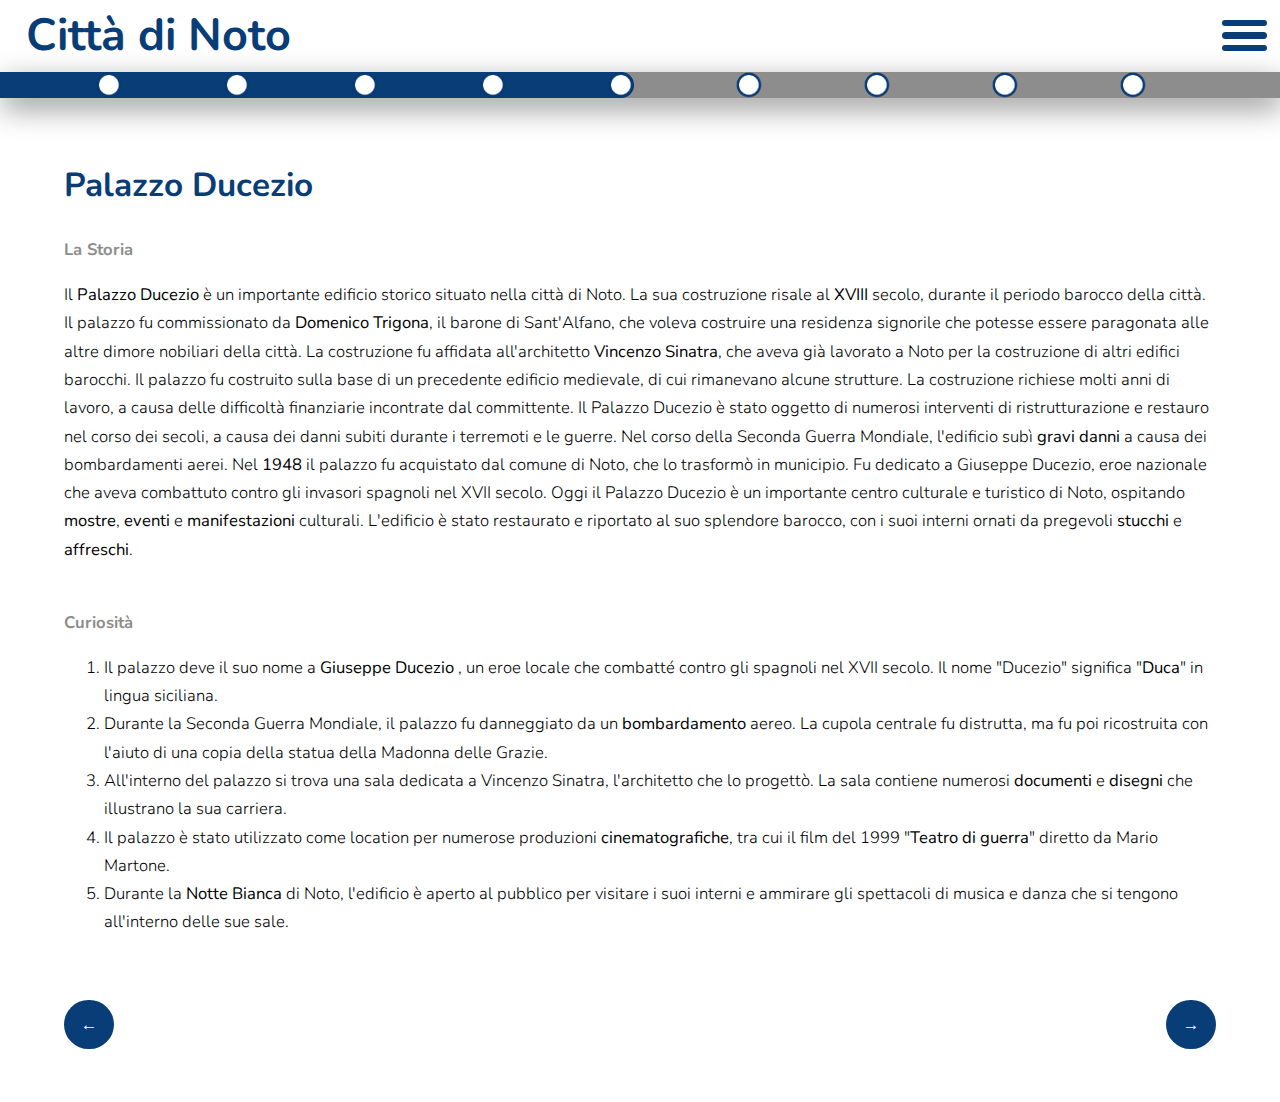
<file: index5.html>
<!DOCTYPE html>
<html lang="it">

<head>
    <meta charset="UTF-8">
    <meta http-equiv="X-UA-Compatible" content="IE=edge">
    <meta name="viewport" content="width=device-width, initial-scale=1.0">
    <link rel="shortcut icon" href="favicon.ico" type="image/x-icon">
    <link rel="stylesheet" href="style.css">
    <title>Palazzo Ducezio</title>
</head>

<body>
    <div id="bar">
        <div class="barcontent" id="barcontent1">
            <h2 id="title"> <a href="index.html">Città di Noto</a></h2>
        </div>
        <div class="barcontent" id="barcontent2">
            <div id="menu" onclick="menu()">
                <span></span>
                <span></span>
                <span></span>
            </div>
        </div>
    </div>



    <div id="advancment">
        <div id="advcontent">
            <img src="circle.png" class="advimage" id="advimage1">
            <img src="circle.png" class="advimage" id="advimage2">
            <img src="circle.png" class="advimage" id="advimage3">
            <img src="circle.png" class="advimage" id="advimage4">
            <img src="circle.png" class="advimage" id="advimage5">
            <img src="circle.png" class="advimage" id="advimage6">
            <img src="circle.png" class="advimage" id="advimage7">
            <img src="circle.png" class="advimage" id="advimage8">
            <img src="circle.png" class="advimage" id="advimage9">

        </div>
    </div>

    <div id="sidebar">
        <ul id="sidebarcont">

            <li><a href="index.html">Home</a></li>
            <li><a href="argomenti.html">Argomenti</a></li>
            <li><a href="barocco.html">Barocco</a></li>
            <li onclick="(showlink())"><a href="#" id="link">Tappe 	&#9660;</a></li>
            <div id="hidden">
                <li><a href="index2.html">-Porta Ferdinandea</a></li>
                <li><a href="index3.html">-Chiesa s.Fracesco</a></li>
                <li><a href="index4.html">-Chiesa s.Chiara</a></li>
                <li><a href="index5.html">-Palazzo Ducezio</a></li>
                <li><a href="index6.html">-Cattedrale s.Nicolò</a></li>
                <li><a href="index7.html">-Chiesa s.Carlo</a></li>
                <li><a href="index8.html">-Via Corrado Nicolaci</a></li>
                <li><a href="index9.html">-Chiesa s.Domenico</a></li>
                <li><a href="index10.html">-Teatro</a></li>
            </div>

            <li><a href="photos.html">Foto</a></li>
            <li><a href="mappa.html">Mappa</a></li>

        </ul>
    </div>

    <div id="contmain">
        <h2 id="title">Palazzo Ducezio</h2>
        <br>
        <h4 id="subtitle">La Storia</h4>
        <p>Il <b>Palazzo Ducezio</b> è un importante edificio storico situato nella città di Noto. La sua costruzione risale al <b>XVIII</b> secolo, durante il periodo barocco della città. Il palazzo fu commissionato da <b>Domenico Trigona</b>, il barone
            di Sant'Alfano, che voleva costruire una residenza signorile che potesse essere paragonata alle altre dimore nobiliari della città. La costruzione fu affidata all'architetto <b>Vincenzo Sinatra</b>, che aveva già lavorato a Noto per la costruzione
            di altri edifici barocchi. Il palazzo fu costruito sulla base di un precedente edificio medievale, di cui rimanevano alcune strutture. La costruzione richiese molti anni di lavoro, a causa delle difficoltà finanziarie incontrate dal committente.
            Il Palazzo Ducezio è stato oggetto di numerosi interventi di ristrutturazione e restauro nel corso dei secoli, a causa dei danni subiti durante i terremoti e le guerre. Nel corso della Seconda Guerra Mondiale, l'edificio subì <b>gravi danni</b>            a causa dei bombardamenti aerei. Nel <b>1948</b> il palazzo fu acquistato dal comune di Noto, che lo trasformò in municipio. Fu dedicato a Giuseppe Ducezio, eroe nazionale che aveva combattuto contro gli invasori spagnoli nel XVII secolo.
            Oggi il Palazzo Ducezio è un importante centro culturale e turistico di Noto, ospitando <b>mostre</b>, <b>eventi</b> e <b>manifestazioni</b> culturali. L'edificio è stato restaurato e riportato al suo splendore barocco, con i suoi interni
            ornati da pregevoli <b>stucchi   </b> e <b>affreschi</b>.</p>

        <br>
        <h4 id="subtitle">Curiosità</h4>
        <ol>
            <li>Il palazzo deve il suo nome a <b>Giuseppe Ducezio   </b>, un eroe locale che combatté contro gli spagnoli nel XVII secolo. Il nome "Ducezio" significa "<b>Duca</b>" in lingua siciliana.</li>
            <li>Durante la Seconda Guerra Mondiale, il palazzo fu danneggiato da un <b>bombardamento</b> aereo. La cupola centrale fu distrutta, ma fu poi ricostruita con l'aiuto di una copia della statua della Madonna delle Grazie.</li>
            <li>All'interno del palazzo si trova una sala dedicata a Vincenzo Sinatra, l'architetto che lo progettò. La sala contiene numerosi <b>documenti</b> e <b>disegni</b> che illustrano la sua carriera.</li>
            <li>Il palazzo è stato utilizzato come location per numerose produzioni <b>cinematografiche</b>, tra cui il film del 1999 "<b>Teatro di guerra</b>" diretto da Mario Martone.</li>
            <li>Durante la <b>Notte Bianca</b> di Noto, l'edificio è aperto al pubblico per visitare i suoi interni e ammirare gli spettacoli di musica e danza che si tengono all'interno delle sue sale.</li>
        </ol>

        <br>

        <div class="nextpage" onclick="window.open('index6.html', '_self')"> &rarr;</div>
        <div class="prevpage" onclick="window.open('index4.html', '_self')"> &larr;</div>

        <br><br>

    </div>


    <script src="script.js"></script>
    <script>
        advancment(5)
    </script>
</body>

</html>
</file>
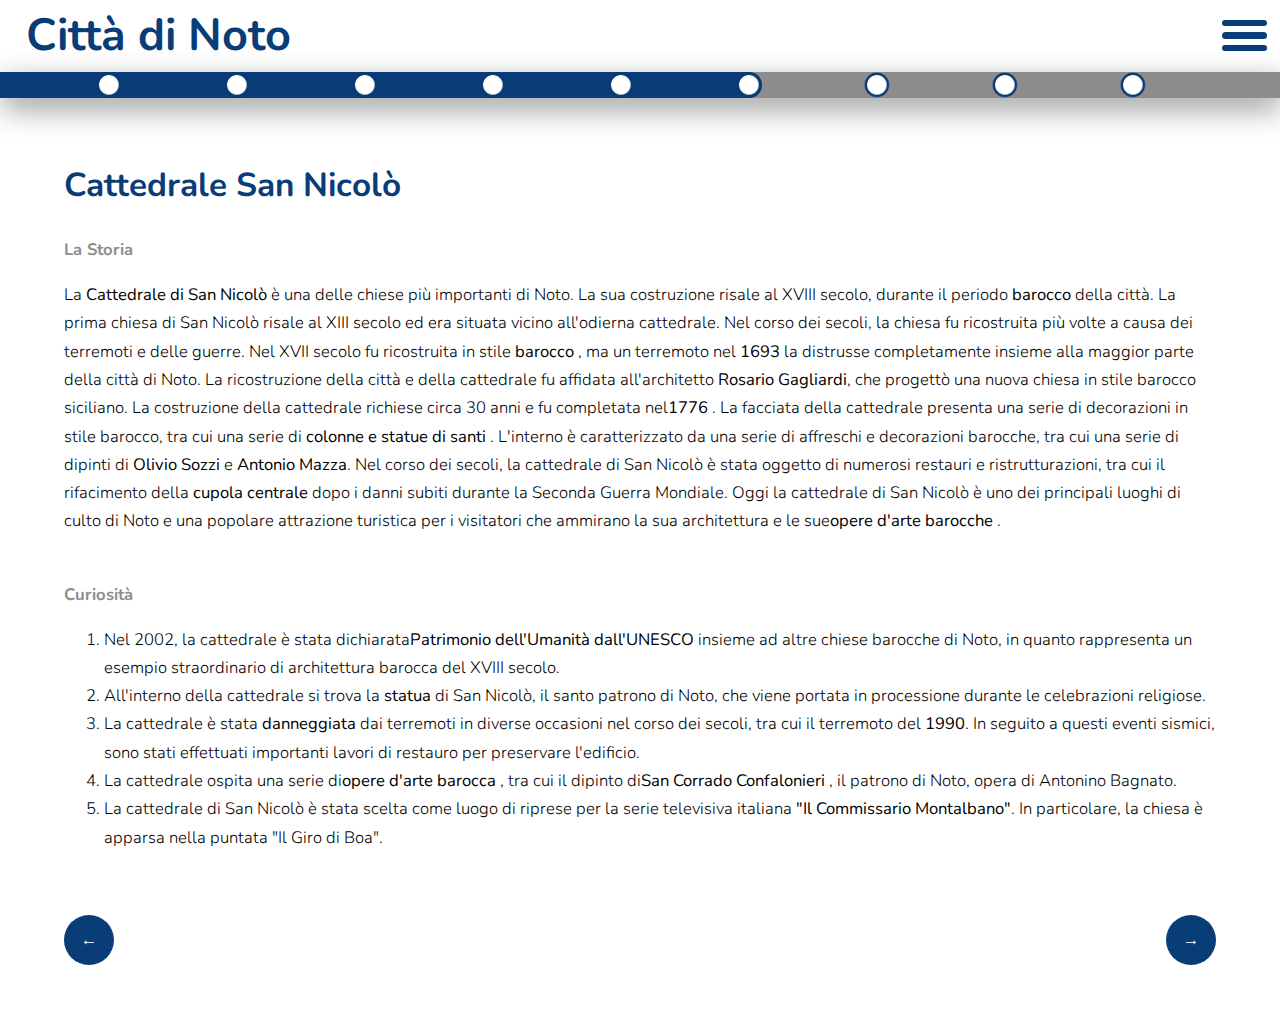
<file: index6.html>
<!DOCTYPE html>
<html lang="it">

<head>
    <meta charset="UTF-8">
    <meta http-equiv="X-UA-Compatible" content="IE=edge">
    <meta name="viewport" content="width=device-width, initial-scale=1.0">
    <link rel="shortcut icon" href="favicon.ico" type="image/x-icon">
    <link rel="stylesheet" href="style.css">
    <title>Cattedrale San Nicolò</title>
</head>

<body>
    <div id="bar">
        <div class="barcontent" id="barcontent1">
            <h2 id="title"> <a href="index.html">Città di Noto</a></h2>
        </div>
        <div class="barcontent" id="barcontent2">
            <div id="menu" onclick="menu()">
                <span></span>
                <span></span>
                <span></span>
            </div>
        </div>
    </div>



    <div id="advancment">
        <div id="advcontent">
            <img src="circle.png" class="advimage" id="advimage1">
            <img src="circle.png" class="advimage" id="advimage2">
            <img src="circle.png" class="advimage" id="advimage3">
            <img src="circle.png" class="advimage" id="advimage4">
            <img src="circle.png" class="advimage" id="advimage5">
            <img src="circle.png" class="advimage" id="advimage6">
            <img src="circle.png" class="advimage" id="advimage7">
            <img src="circle.png" class="advimage" id="advimage8">
            <img src="circle.png" class="advimage" id="advimage9">

        </div>
    </div>

    <div id="sidebar">
        <ul id="sidebarcont">

            <li><a href="index.html">Home</a></li>
            <li><a href="argomenti.html">Argomenti</a></li>
            <li><a href="barocco.html">Barocco</a></li>
            <li onclick="(showlink())"><a href="#" id="link">Tappe 	&#9660;</a></li>
            <div id="hidden">
                <li><a href="index2.html">-Porta Ferdinandea</a></li>
                <li><a href="index3.html">-Chiesa s.Fracesco</a></li>
                <li><a href="index4.html">-Chiesa s.Chiara</a></li>
                <li><a href="index5.html">-Palazzo Ducezio</a></li>
                <li><a href="index6.html">-Cattedrale s.Nicolò</a></li>
                <li><a href="index7.html">-Chiesa s.Carlo</a></li>
                <li><a href="index8.html">-Via Corrado Nicolaci</a></li>
                <li><a href="index9.html">-Chiesa s.Domenico</a></li>
                <li><a href="index10.html">-Teatro</a></li>
            </div>

            <li><a href="photos.html">Foto</a></li>
            <li><a href="mappa.html">Mappa</a></li>

        </ul>
    </div>

    <div id="contmain">
        <h2 id="title">Cattedrale San Nicolò</h2>
        <br>
        <h4 id="subtitle">La Storia</h4>
        <p>La <b>Cattedrale di San Nicolò</b> è una delle chiese più importanti di Noto. La sua costruzione risale al XVIII secolo, durante il periodo <b>barocco</b> della città. La prima chiesa di San Nicolò risale al XIII secolo ed era situata vicino all'odierna
            cattedrale. Nel corso dei secoli, la chiesa fu ricostruita più volte a causa dei terremoti e delle guerre. Nel XVII secolo fu ricostruita in stile <b>barocco</b> , ma un terremoto nel <b>1693</b> la distrusse completamente insieme alla maggior
            parte della città di Noto. La ricostruzione della città e della cattedrale fu affidata all'architetto <b>Rosario Gagliardi</b>, che progettò una nuova chiesa in stile barocco siciliano. La costruzione della cattedrale richiese circa 30 anni
            e fu completata nel<b>1776</b> . La facciata della cattedrale presenta una serie di decorazioni in stile barocco, tra cui una serie di <b>colonne e statue di santi</b> . L'interno è caratterizzato da una serie di affreschi e decorazioni barocche,
            tra cui una serie di dipinti di <b>Olivio Sozzi</b> e <b>Antonio Mazza</b>. Nel corso dei secoli, la cattedrale di San Nicolò è stata oggetto di numerosi restauri e ristrutturazioni, tra cui il rifacimento della <b>cupola centrale</b> dopo
            i danni subiti durante la Seconda Guerra Mondiale. Oggi la cattedrale di San Nicolò è uno dei principali luoghi di culto di Noto e una popolare attrazione turistica per i visitatori che ammirano la sua architettura e le sue<b>opere d'arte barocche</b>            .</p>
        <br>
        <h4 id="subtitle">Curiosità</h4>
        <ol>
            <li>Nel 2002, la cattedrale è stata dichiarata<b>Patrimonio dell'Umanità dall'UNESCO</b> insieme ad altre chiese barocche di Noto, in quanto rappresenta un esempio straordinario di architettura barocca del XVIII secolo.</li>
            <li>All'interno della cattedrale si trova la <b>statua</b> di San Nicolò, il santo patrono di Noto, che viene portata in processione durante le celebrazioni religiose.</li>
            <li>La cattedrale è stata <b>danneggiata</b> dai terremoti in diverse occasioni nel corso dei secoli, tra cui il terremoto del <b>1990</b>. In seguito a questi eventi sismici, sono stati effettuati importanti lavori di restauro per preservare
                l'edificio.
            </li>
            <li>La cattedrale ospita una serie di<b>opere d'arte barocca</b> , tra cui il dipinto di<b>San Corrado Confalonieri</b> , il patrono di Noto, opera di Antonino Bagnato.</li>
            <li>La cattedrale di San Nicolò è stata scelta come luogo di riprese per la serie televisiva italiana <b>"Il Commissario Montalbano"</b>. In particolare, la chiesa è apparsa nella puntata "Il Giro di Boa".</li>
        </ol>
        <br>

        <div class="nextpage" onclick="window.open('index7.html', '_self')"> &rarr;</div>
        <div class="prevpage" onclick="window.open('index5.html', '_self')"> &larr;</div>

        <br><br>

    </div>


    <script src="script.js"></script>
    <script>
        advancment(6)
    </script>
</body>

</html>
</file>
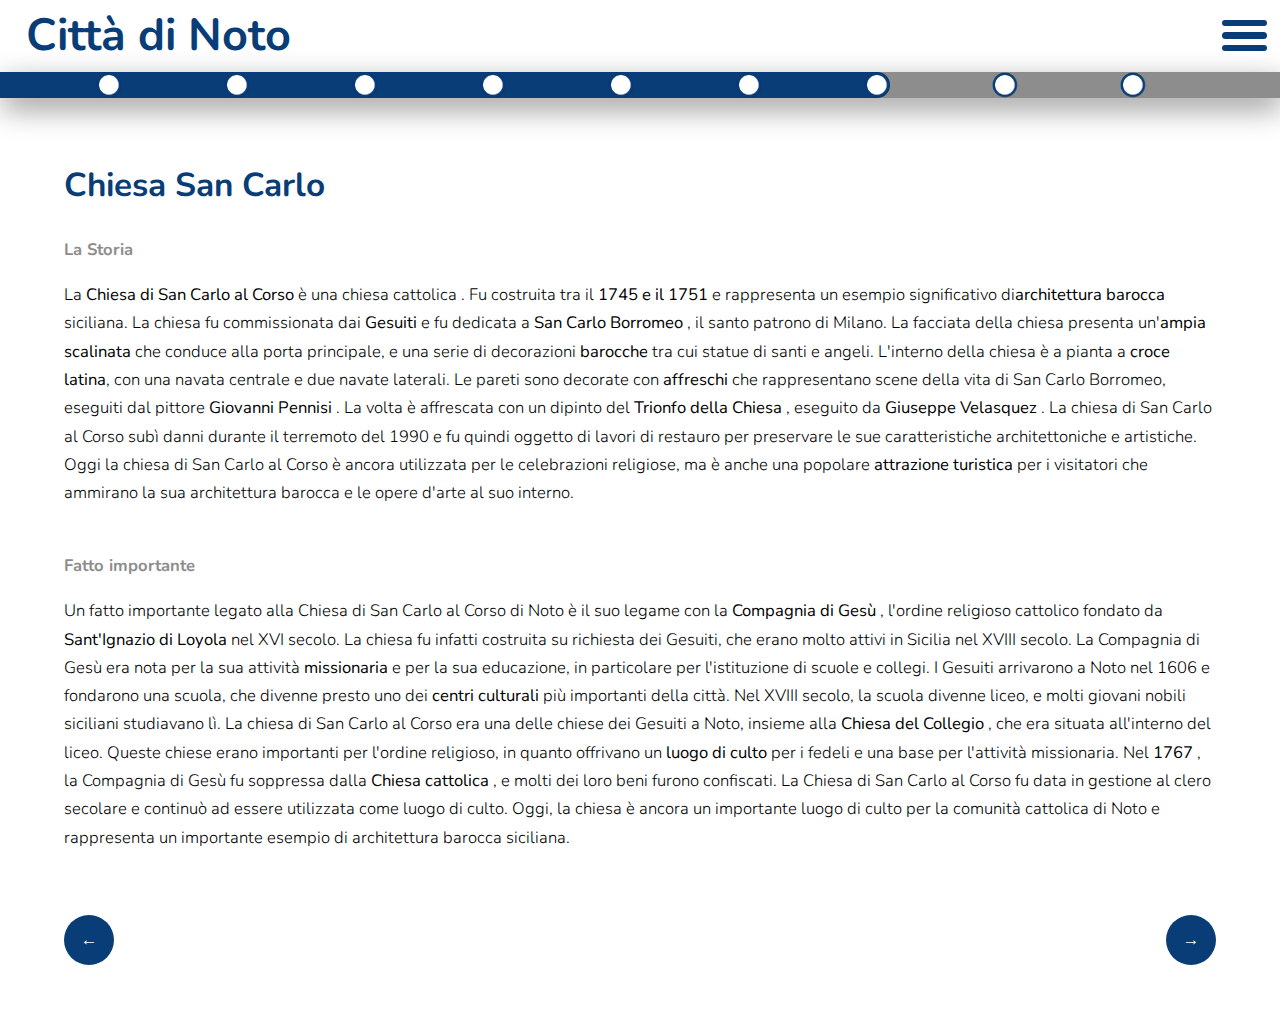
<file: index7.html>
<!DOCTYPE html>
<html lang="it">

<head>
    <meta charset="UTF-8">
    <meta http-equiv="X-UA-Compatible" content="IE=edge">
    <meta name="viewport" content="width=device-width, initial-scale=1.0">
    <link rel="shortcut icon" href="favicon.ico" type="image/x-icon">
    <link rel="stylesheet" href="style.css">
    <title>Chiesa San Carlo</title>
</head>

<body>
    <div id="bar">
        <div class="barcontent" id="barcontent1">
            <h2 id="title"> <a href="index.html">Città di Noto</a></h2>
        </div>
        <div class="barcontent" id="barcontent2">
            <div id="menu" onclick="menu()">
                <span></span>
                <span></span>
                <span></span>
            </div>
        </div>
    </div>



    <div id="advancment">
        <div id="advcontent">
            <img src="circle.png" class="advimage" id="advimage1">
            <img src="circle.png" class="advimage" id="advimage2">
            <img src="circle.png" class="advimage" id="advimage3">
            <img src="circle.png" class="advimage" id="advimage4">
            <img src="circle.png" class="advimage" id="advimage5">
            <img src="circle.png" class="advimage" id="advimage6">
            <img src="circle.png" class="advimage" id="advimage7">
            <img src="circle.png" class="advimage" id="advimage8">
            <img src="circle.png" class="advimage" id="advimage9">

        </div>
    </div>

    <div id="sidebar">
        <ul id="sidebarcont">

            <li><a href="index.html">Home</a></li>
            <li><a href="argomenti.html">Argomenti</a></li>
            <li><a href="barocco.html">Barocco</a></li>
            <li onclick="(showlink())"><a href="#" id="link">Tappe 	&#9660;</a></li>
            <div id="hidden">
                <li><a href="index2.html">-Porta Ferdinandea</a></li>
                <li><a href="index3.html">-Chiesa s.Fracesco</a></li>
                <li><a href="index4.html">-Chiesa s.Chiara</a></li>
                <li><a href="index5.html">-Palazzo Ducezio</a></li>
                <li><a href="index6.html">-Cattedrale s.Nicolò</a></li>
                <li><a href="index7.html">-Chiesa s.Carlo</a></li>
                <li><a href="index8.html">-Via Corrado Nicolaci</a></li>
                <li><a href="index9.html">-Chiesa s.Domenico</a></li>
                <li><a href="index10.html">-Teatro</a></li>
            </div>

            <li><a href="photos.html">Foto</a></li>
            <li><a href="mappa.html">Mappa</a></li>

        </ul>
    </div>

    <div id="contmain">
        <h2 id="title">Chiesa San Carlo</h2>
        <br>
        <h4 id="subtitle">La Storia</h4>
        <p>La <b>Chiesa di San Carlo al Corso </b>è una chiesa cattolica . Fu costruita tra il <b>1745 e il 1751 </b> e rappresenta un esempio significativo di<b>architettura barocca</b> siciliana. La chiesa fu commissionata dai <b>Gesuiti</b> e fu dedicata
            a <b>San Carlo Borromeo</b> , il santo patrono di Milano. La facciata della chiesa presenta un'<b>ampia scalinata</b> che conduce alla porta principale, e una serie di decorazioni <b>barocche</b> tra cui statue di santi e angeli. L'interno
            della chiesa è a pianta a <b>croce latina</b>, con una navata centrale e due navate laterali. Le pareti sono decorate con <b>affreschi</b> che rappresentano scene della vita di San Carlo Borromeo, eseguiti dal pittore <b>Giovanni Pennisi</b>            . La volta è affrescata con un dipinto del <b>Trionfo della Chiesa</b> , eseguito da <b>Giuseppe Velasquez</b> . La chiesa di San Carlo al Corso subì danni durante il terremoto del 1990 e fu quindi oggetto di lavori di restauro per preservare
            le sue caratteristiche architettoniche e artistiche. Oggi la chiesa di San Carlo al Corso è ancora utilizzata per le celebrazioni religiose, ma è anche una popolare <b>attrazione turistica </b> per i visitatori che ammirano la sua architettura
            barocca e le opere d'arte al suo interno.</p>
        <br>
        <h4 id="subtitle">Fatto importante</h4>
        <p>Un fatto importante legato alla Chiesa di San Carlo al Corso di Noto è il suo legame con la <b>Compagnia di Gesù</b> , l'ordine religioso cattolico fondato da <b>Sant'Ignazio di Loyola</b> nel XVI secolo. La chiesa fu infatti costruita su richiesta
            dei Gesuiti, che erano molto attivi in Sicilia nel XVIII secolo. La Compagnia di Gesù era nota per la sua attività <b>missionaria</b> e per la sua educazione, in particolare per l'istituzione di scuole e collegi. I Gesuiti arrivarono a Noto
            nel 1606 e fondarono una scuola, che divenne presto uno dei <b>centri culturali</b> più importanti della città. Nel XVIII secolo, la scuola divenne liceo, e molti giovani nobili siciliani studiavano lì. La chiesa di San Carlo al Corso era
            una delle chiese dei Gesuiti a Noto, insieme alla <b>Chiesa del Collegio</b> , che era situata all'interno del liceo. Queste chiese erano importanti per l'ordine religioso, in quanto offrivano un <b>luogo di culto</b> per i fedeli e una base
            per l'attività missionaria. Nel <b>1767</b> , la Compagnia di Gesù fu soppressa dalla <b>Chiesa cattolica</b> , e molti dei loro beni furono confiscati. La Chiesa di San Carlo al Corso fu data in gestione al clero secolare e continuò ad essere
            utilizzata come luogo di culto. Oggi, la chiesa è ancora un importante luogo di culto per la comunità cattolica di Noto e rappresenta un importante esempio di architettura barocca siciliana.</p>
        <br>

        <div class="nextpage" onclick="window.open('index8.html', '_self')"> &rarr;</div>
        <div class="prevpage" onclick="window.open('index6.html', '_self')"> &larr;</div>

        <br><br>

    </div>


    <script src="script.js"></script>
    <script>
        advancment(7)
    </script>
</body>

</html>
</file>
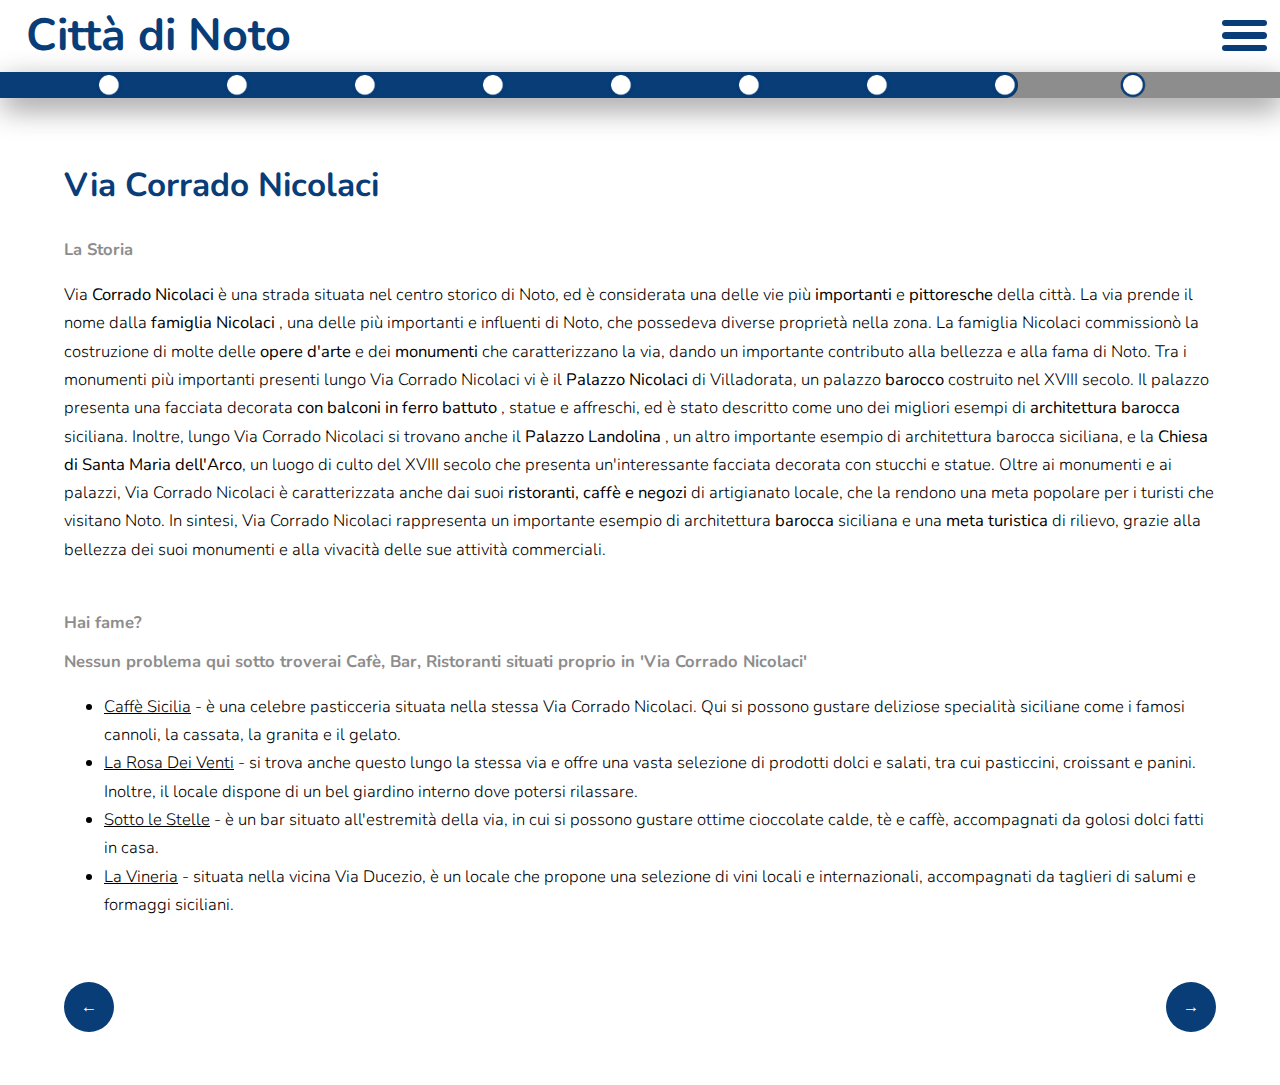
<file: index8.html>
<!DOCTYPE html>
<html lang="it">

<head>
    <meta charset="UTF-8">
    <meta http-equiv="X-UA-Compatible" content="IE=edge">
    <meta name="viewport" content="width=device-width, initial-scale=1.0">
    <link rel="shortcut icon" href="favicon.ico" type="image/x-icon">
    <link rel="stylesheet" href="style.css">
    <title>Via Corrado Nicolaci</title>
</head>

<body>
    <div id="bar">
        <div class="barcontent" id="barcontent1">
            <h2 id="title"> <a href="index.html">Città di Noto</a></h2>
        </div>
        <div class="barcontent" id="barcontent2">
            <div id="menu" onclick="menu()">
                <span></span>
                <span></span>
                <span></span>
            </div>
        </div>
    </div>



    <div id="advancment">
        <div id="advcontent">
            <img src="circle.png" class="advimage" id="advimage1">
            <img src="circle.png" class="advimage" id="advimage2">
            <img src="circle.png" class="advimage" id="advimage3">
            <img src="circle.png" class="advimage" id="advimage4">
            <img src="circle.png" class="advimage" id="advimage5">
            <img src="circle.png" class="advimage" id="advimage6">
            <img src="circle.png" class="advimage" id="advimage7">
            <img src="circle.png" class="advimage" id="advimage8">
            <img src="circle.png" class="advimage" id="advimage9">

        </div>
    </div>

    <div id="sidebar">
        <ul id="sidebarcont">

            <li><a href="index.html">Home</a></li>
            <li><a href="argomenti.html">Argomenti</a></li>
            <li><a href="barocco.html">Barocco</a></li>
            <li onclick="(showlink())"><a href="#" id="link">Tappe 	&#9660;</a></li>
            <div id="hidden">
                <li><a href="index2.html">-Porta Ferdinandea</a></li>
                <li><a href="index3.html">-Chiesa s.Fracesco</a></li>
                <li><a href="index4.html">-Chiesa s.Chiara</a></li>
                <li><a href="index5.html">-Palazzo Ducezio</a></li>
                <li><a href="index6.html">-Cattedrale s.Nicolò</a></li>
                <li><a href="index7.html">-Chiesa s.Carlo</a></li>
                <li><a href="index8.html">-Via Corrado Nicolaci</a></li>
                <li><a href="index9.html">-Chiesa s.Domenico</a></li>
                <li><a href="index10.html">-Teatro</a></li>
            </div>

            <li><a href="photos.html">Foto</a></li>
            <li><a href="mappa.html">Mappa</a></li>

        </ul>
    </div>

    <div id="contmain">
        <h2 id="title">Via Corrado Nicolaci</h2>
        <br>
        <h4 id="subtitle">La Storia</h4>
        <p>Via <b>Corrado Nicolaci</b> è una strada situata nel centro storico di Noto, ed è considerata una delle vie più <b>importanti</b> e <b>pittoresche</b> della città. La via prende il nome dalla <b>famiglia Nicolaci</b> , una delle più importanti
            e influenti di Noto, che possedeva diverse proprietà nella zona. La famiglia Nicolaci commissionò la costruzione di molte delle <b>opere d'arte</b> e dei <b>monumenti</b> che caratterizzano la via, dando un importante contributo alla bellezza
            e alla fama di Noto. Tra i monumenti più importanti presenti lungo Via Corrado Nicolaci vi è il <b>Palazzo Nicolaci</b> di Villadorata, un palazzo <b>barocco</b> costruito nel XVIII secolo. Il palazzo presenta una facciata decorata <b>con balconi in ferro battuto</b>            , statue e affreschi, ed è stato descritto come uno dei migliori esempi di <b>architettura barocca</b> siciliana. Inoltre, lungo Via Corrado Nicolaci si trovano anche il <b>Palazzo Landolina</b> , un altro importante esempio di architettura
            barocca siciliana, e la <b>Chiesa di Santa
            Maria dell'Arco</b>, un luogo di culto del XVIII secolo che presenta un'interessante facciata decorata con stucchi e statue. Oltre ai monumenti e ai palazzi, Via Corrado Nicolaci è caratterizzata anche dai suoi <b>ristoranti, caffè e negozi</b>            di artigianato locale, che la rendono una meta popolare per i turisti che visitano Noto. In sintesi, Via Corrado Nicolaci rappresenta un importante esempio di architettura <b>barocca</b> siciliana e una <b>meta turistica</b> di rilievo, grazie
            alla bellezza dei suoi monumenti e alla vivacità delle sue attività commerciali.</p>

        <br>

        <h4 id="subtitle">Hai fame? </h4>
        <h4 id="subtitle">Nessun problema qui sotto troverai Cafè, Bar, Ristoranti situati proprio in 'Via Corrado Nicolaci' </h4>



        <ul>
            <li><u> Caffè Sicilia</u> - è una celebre pasticceria situata nella stessa Via Corrado Nicolaci. Qui si possono gustare deliziose specialità siciliane come i famosi cannoli, la cassata, la granita e il gelato.</li>
            <li><u>La Rosa Dei Venti</u> - si trova anche questo lungo la stessa via e offre una vasta selezione di prodotti dolci e salati, tra cui pasticcini, croissant e panini. Inoltre, il locale dispone di un bel giardino interno dove potersi rilassare.</li>
            <li><u>Sotto le Stelle</u> - è un bar situato all'estremità della via, in cui si possono gustare ottime cioccolate calde, tè e caffè, accompagnati da golosi dolci fatti in casa.</li>
            <li><u>La Vineria</u> - situata nella vicina Via Ducezio, è un locale che propone una selezione di vini locali e internazionali, accompagnati da taglieri di salumi e formaggi siciliani.</li>
        </ul>
        <br>

        <div class="nextpage" onclick="window.open('index9.html', '_self')"> &rarr;</div>
        <div class="prevpage" onclick="window.open('index7.html', '_self')"> &larr;</div>

        <br><br>

    </div>


    <script src="script.js"></script>
    <script>
        advancment(8)
    </script>
</body>

</html>
</file>
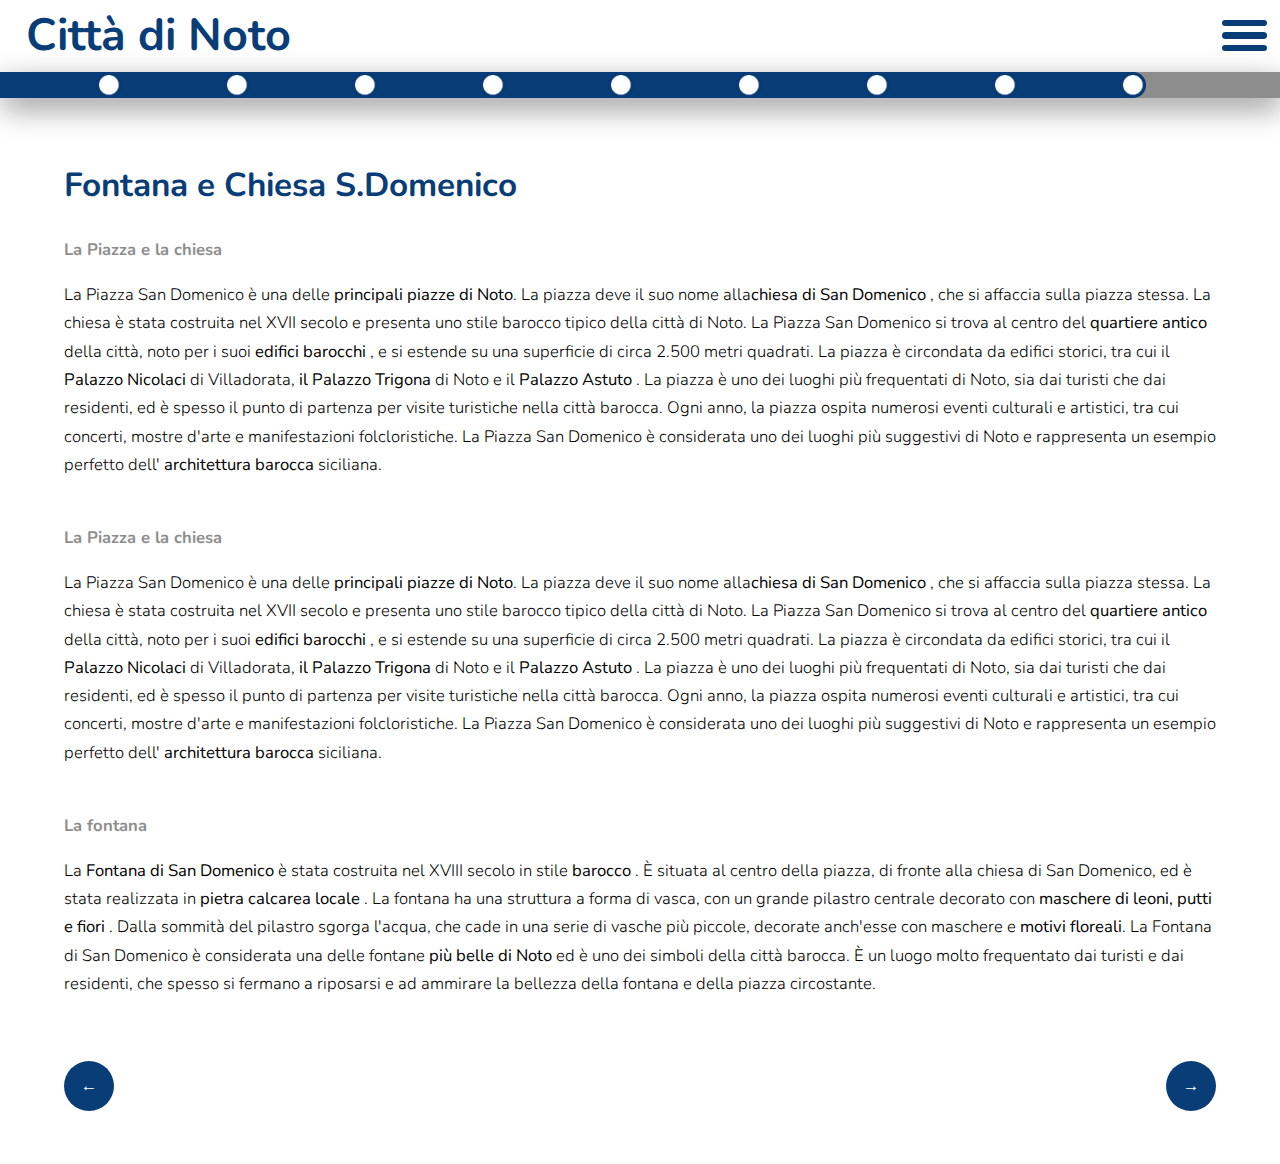
<file: index9.html>
<!DOCTYPE html>
<html lang="it">

<head>
    <meta charset="UTF-8">
    <meta http-equiv="X-UA-Compatible" content="IE=edge">
    <meta name="viewport" content="width=device-width, initial-scale=1.0">
    <link rel="shortcut icon" href="favicon.ico" type="image/x-icon">
    <link rel="stylesheet" href="style.css">
    <title>Fontana e Chiesa S. Domenico</title>
</head>

<body>
    <div id="bar">
        <div class="barcontent" id="barcontent1">
            <h2 id="title"> <a href="index.html">Città di Noto</a></h2>
        </div>
        <div class="barcontent" id="barcontent2">
            <div id="menu" onclick="menu()">
                <span></span>
                <span></span>
                <span></span>
            </div>
        </div>
    </div>



    <div id="advancment">
        <div id="advcontent">
            <img src="circle.png" class="advimage" id="advimage1">
            <img src="circle.png" class="advimage" id="advimage2">
            <img src="circle.png" class="advimage" id="advimage3">
            <img src="circle.png" class="advimage" id="advimage4">
            <img src="circle.png" class="advimage" id="advimage5">
            <img src="circle.png" class="advimage" id="advimage6">
            <img src="circle.png" class="advimage" id="advimage7">
            <img src="circle.png" class="advimage" id="advimage8">
            <img src="circle.png" class="advimage" id="advimage9">

        </div>
    </div>

    <div id="sidebar">
        <ul id="sidebarcont">

            <li><a href="index.html">Home</a></li>
            <li><a href="argomenti.html">Argomenti</a></li>
            <li><a href="barocco.html">Barocco</a></li>
            <li onclick="(showlink())"><a href="#" id="link">Tappe 	&#9660;</a></li>
            <div id="hidden">
                <li><a href="index2.html">-Porta Ferdinandea</a></li>
                <li><a href="index3.html">-Chiesa s.Fracesco</a></li>
                <li><a href="index4.html">-Chiesa s.Chiara</a></li>
                <li><a href="index5.html">-Palazzo Ducezio</a></li>
                <li><a href="index6.html">-Cattedrale s.Nicolò</a></li>
                <li><a href="index7.html">-Chiesa s.Carlo</a></li>
                <li><a href="index8.html">-Via Corrado Nicolaci</a></li>
                <li><a href="index9.html">-Chiesa s.Domenico</a></li>
                <li><a href="index10.html">-Teatro</a></li>
            </div>

            <li><a href="photos.html">Foto</a></li>
            <li><a href="mappa.html">Mappa</a></li>

        </ul>
    </div>

    <div id="contmain">
        <h2 id="title">Fontana e Chiesa S.Domenico</h2>
        <br>

        <h4 id="subtitle">La Piazza e la chiesa</h4>
        <p>La Piazza San Domenico è una delle <b>principali piazze di Noto</b>. La piazza deve il suo nome alla<b>chiesa di San Domenico</b> , che si affaccia sulla piazza stessa. La chiesa è stata costruita nel XVII secolo e presenta uno stile barocco tipico
            della città di Noto. La Piazza San Domenico si trova al centro del <b>quartiere antico</b> della città, noto per i suoi <b>edifici barocchi</b> , e si estende su una superficie di circa 2.500 metri quadrati. La piazza è circondata da edifici
            storici, tra cui il <b>Palazzo Nicolaci</b> di Villadorata, <b>il Palazzo Trigona</b> di Noto e il <b>Palazzo Astuto</b> . La piazza è uno dei luoghi più frequentati di Noto, sia dai turisti che dai residenti, ed è spesso il punto di partenza
            per visite turistiche nella città barocca. Ogni anno, la piazza ospita numerosi eventi culturali e artistici, tra cui concerti, mostre d'arte e manifestazioni folcloristiche. La Piazza San Domenico è considerata uno dei luoghi più suggestivi
            di Noto e rappresenta un esempio perfetto dell' <b>architettura barocca</b> siciliana.</p>

        <br>

        <h4 id="subtitle">La Piazza e la chiesa</h4>
        <p>La Piazza San Domenico è una delle <b>principali piazze di Noto</b>. La piazza deve il suo nome alla<b>chiesa di San Domenico</b> , che si affaccia sulla piazza stessa. La chiesa è stata costruita nel XVII secolo e presenta uno stile barocco tipico
            della città di Noto. La Piazza San Domenico si trova al centro del <b>quartiere antico</b> della città, noto per i suoi <b>edifici barocchi</b> , e si estende su una superficie di circa 2.500 metri quadrati. La piazza è circondata da edifici
            storici, tra cui il <b>Palazzo Nicolaci</b> di Villadorata, <b>il Palazzo Trigona</b> di Noto e il <b>Palazzo Astuto</b> . La piazza è uno dei luoghi più frequentati di Noto, sia dai turisti che dai residenti, ed è spesso il punto di partenza
            per visite turistiche nella città barocca. Ogni anno, la piazza ospita numerosi eventi culturali e artistici, tra cui concerti, mostre d'arte e manifestazioni folcloristiche. La Piazza San Domenico è considerata uno dei luoghi più suggestivi
            di Noto e rappresenta un esempio perfetto dell' <b>architettura barocca</b> siciliana.</p>

        <br>
        <h4 id="subtitle">La fontana</h4>
        <p>La <b>Fontana di San Domenico</b> è stata costruita nel XVIII secolo in stile <b>barocco</b> . È situata al centro della piazza, di fronte alla chiesa di San Domenico, ed è stata realizzata in <b>pietra calcarea locale</b> . La fontana ha una
            struttura a forma di vasca, con un grande pilastro centrale decorato con <b>maschere di leoni, putti e fiori</b> . Dalla sommità del pilastro sgorga l'acqua, che cade in una serie di vasche più piccole, decorate anch'esse con maschere e <b>motivi floreali</b>.
            La Fontana di San Domenico è considerata una delle fontane <b>più belle di Noto</b> ed è uno dei simboli della città barocca. È un luogo molto frequentato dai turisti e dai residenti, che spesso si fermano a riposarsi e ad ammirare la bellezza
            della fontana e della piazza circostante.
        </p>
        <br>

        <div class="nextpage" onclick="window.open('index10.html', '_self')"> &rarr;</div>
        <div class="prevpage" onclick="window.open('index8.html', '_self')"> &larr;</div>

        <br><br>

    </div>


    <script src="script.js"></script>
    <script>
        advancment(9)
    </script>
</body>

</html>
</file>
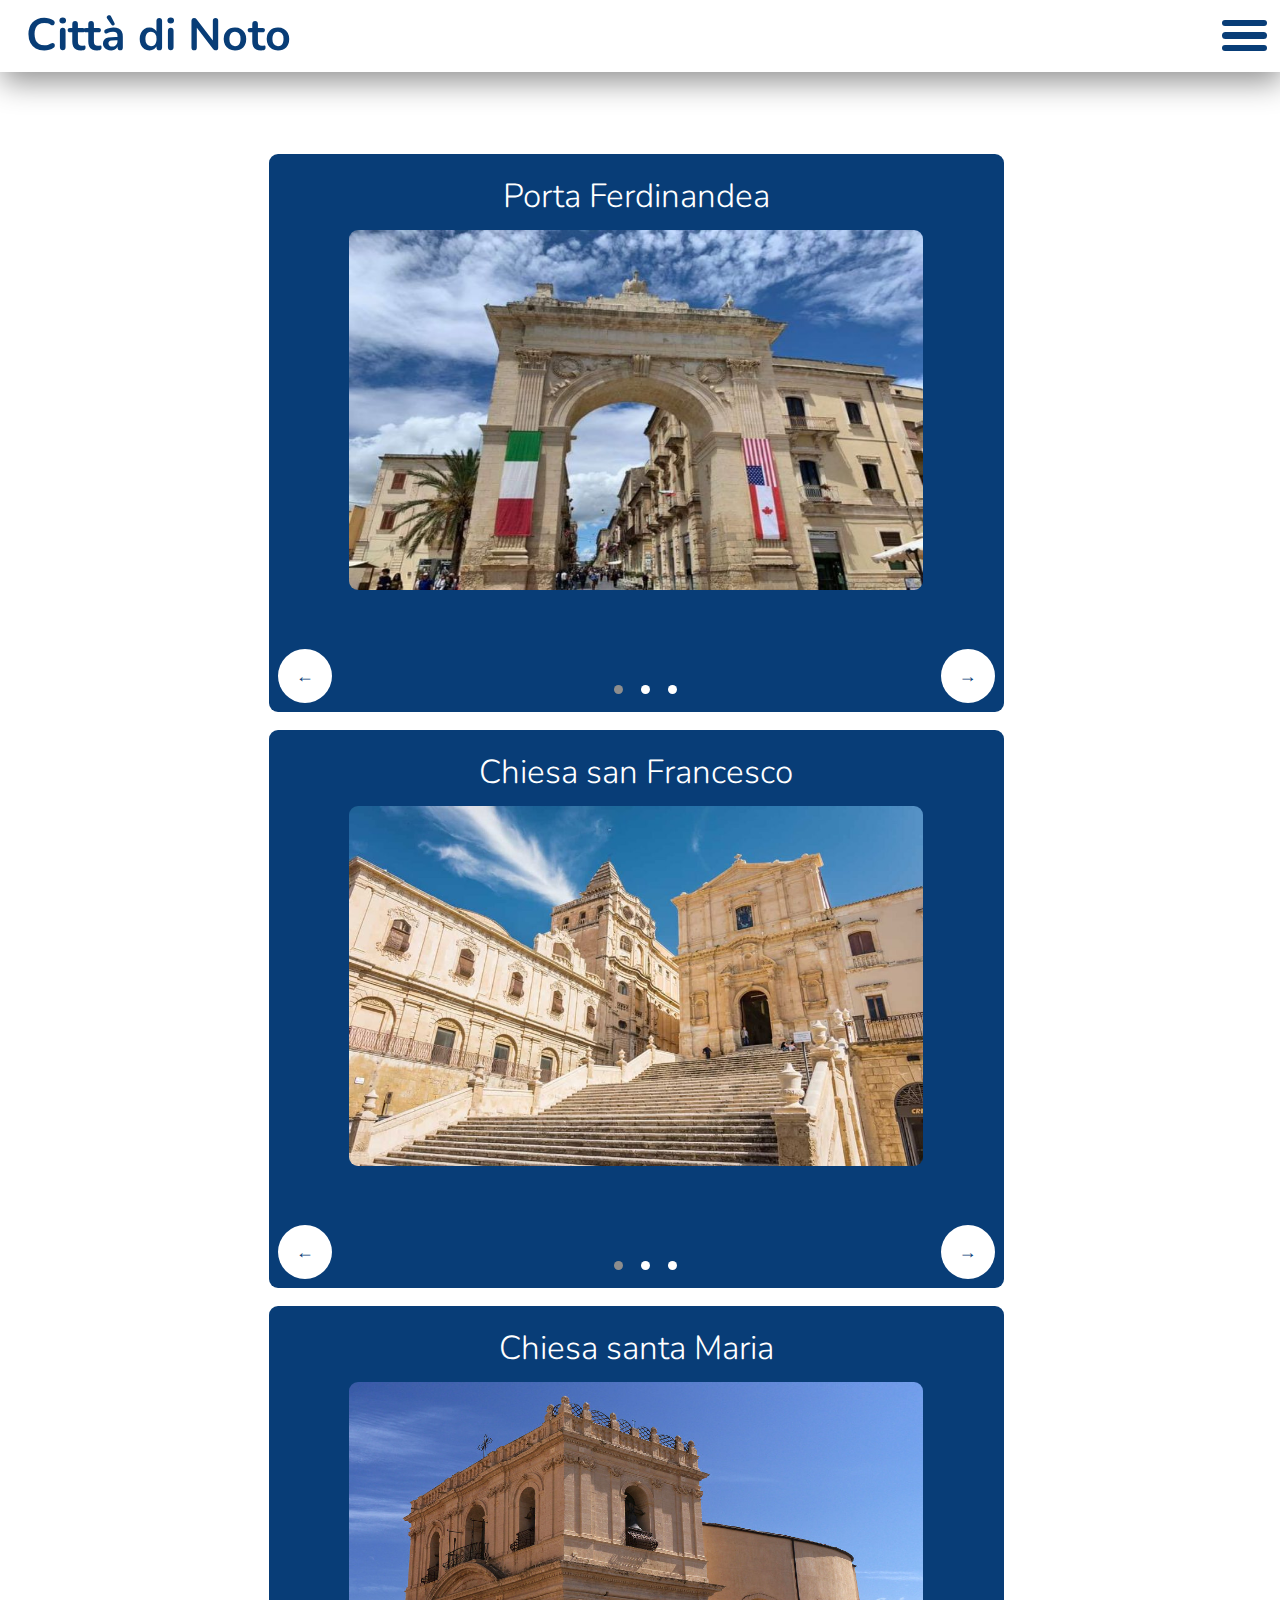
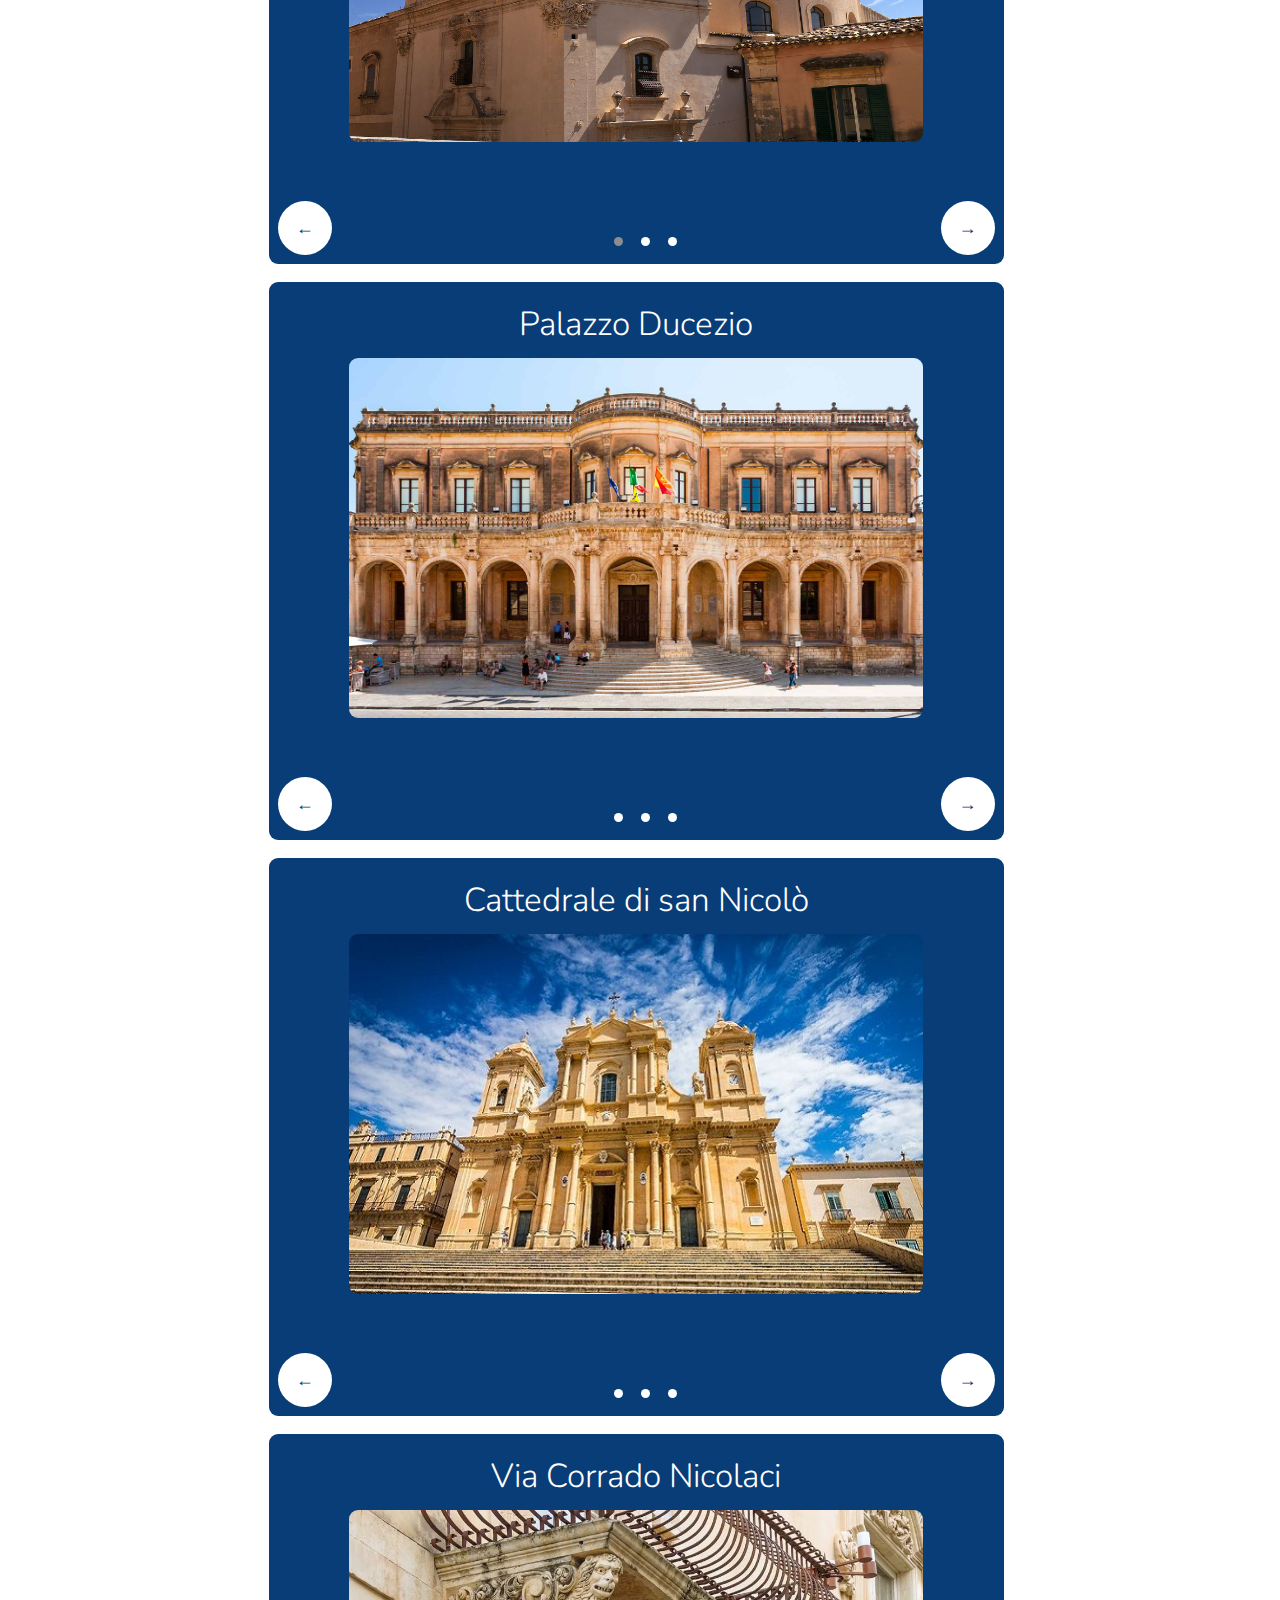
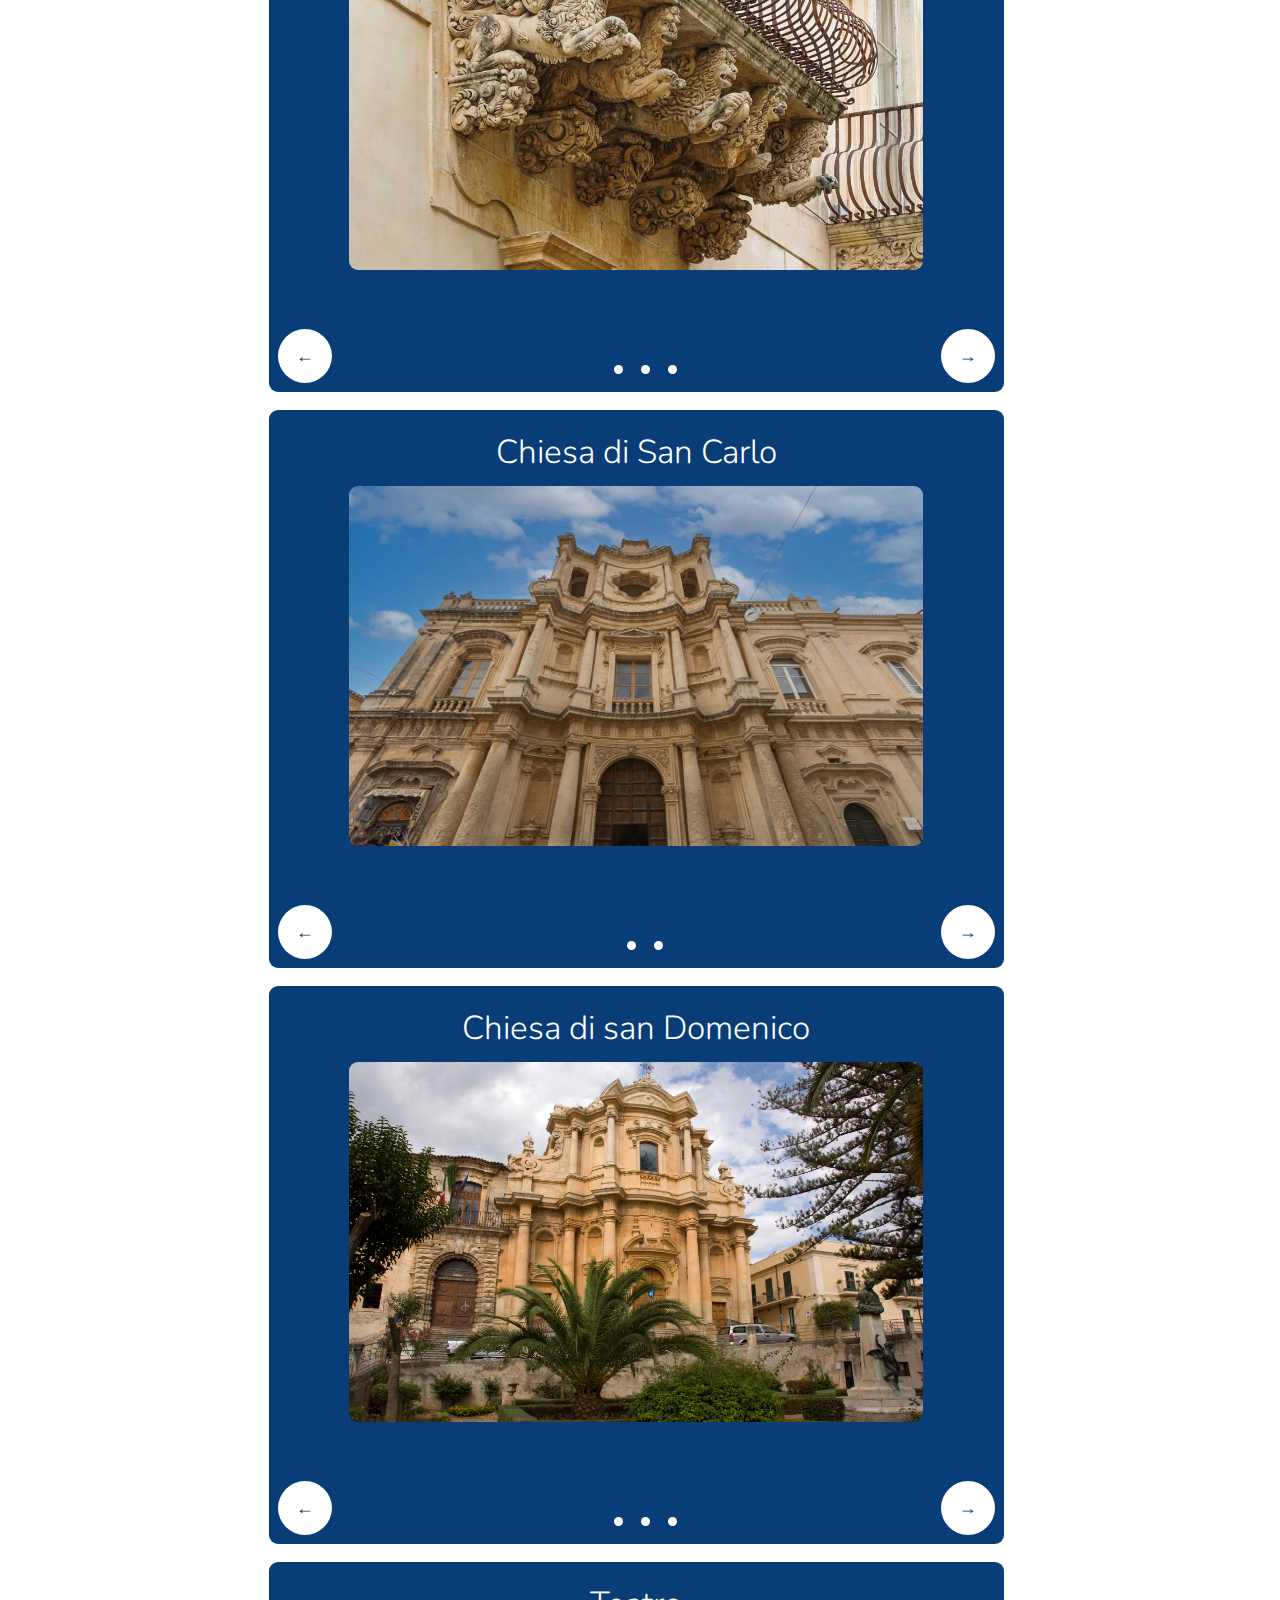
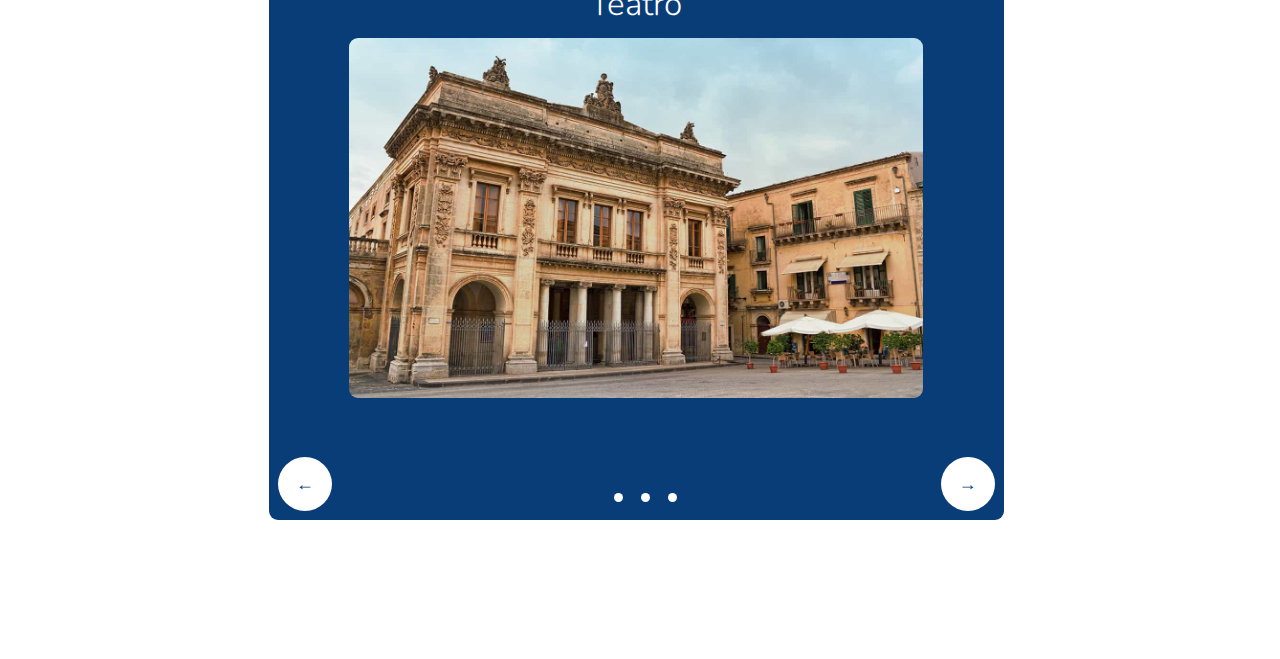
<file: photos.html>
<!DOCTYPE html>
<html lang="it">

<head>
    <meta charset="UTF-8">
    <meta http-equiv="X-UA-Compatible" content="IE=edge">
    <meta name="viewport" content="width=device-width, initial-scale=1.0">
    <link rel="shortcut icon" href="favicon.ico" type="image/x-icon">
    <link rel="stylesheet" href="style.css">
    <title>Città di Noto</title>
    <style>
        #bar {
            box-shadow: 2px 10px 30px 0px rgba(0, 0, 0, 0.43);
        }
        
        #contmain {
            top: 8vh;
        }
    </style>
</head>

<body>

    <div id="bar">
        <div class="barcontent" id="barcontent1">
            <h2 id="title"> <a href="index.html">Città di Noto</a></h2>
        </div>
        <div class="barcontent" id="barcontent2">
            <div id="menu" onclick="menu()">
                <span></span>
                <span></span>
                <span></span>
            </div>
        </div>
    </div>


    <div id="sidebar">
        <ul id="sidebarcont">

            <li><a href="index.html">Home</a></li>
            <li><a href="argomenti.html">Argomenti</a></li>
            <li><a href="barocco.html">Barocco</a></li>
            <li onclick="(showlink())"><a href="#" id="link">Tappe 	&#9660;</a></li>
            <div id="hidden">
                <li><a href="index2.html">-Porta Ferdinandea</a></li>
                <li><a href="index3.html">-Chiesa s.Fracesco</a></li>
                <li><a href="index4.html">-Chiesa s.Chiara</a></li>
                <li><a href="index5.html">-Palazzo Ducezio</a></li>
                <li><a href="index6.html">-Cattesrale s.Nicolò</a></li>
                <li><a href="index7.html">-Chiesa s.Carlo</a></li>
                <li><a href="index8.html">-Via Corrado Nicolaci</a></li>
                <li><a href="index9.html">-Chiesa s.Domenico</a></li>
                <li><a href="index10.html">-Teatro</a></li>
            </div>

            <li><a href="photos.html">Foto</a></li>
            <li><a href="mappa.html">Mappa</a></li>

        </ul>
    </div>
    <div id="contmain" class="contslide">

        <div class="slideshow">
            <p>Porta Ferdinandea</p>
            <div class="photo">
                <div id="photo1">
                    <img src="photo1.jpg">
                </div>

                <div class="imgcont" id="imgcont1">
                    <div class="imgs" id="cont10"></div>
                    <div class="imgs" id="cont11"></div>
                    <div class="imgs" id="cont12"></div>
                </div>

                <div class="nextimg" onclick="nextimg(1)"> &rarr;</div>
                <div class="previmg" onclick="previmg(1)"> &larr;</div>
            </div>
        </div>

        <div class="slideshow">
            <p>Chiesa san Francesco</p>
            <div class="photo">
                <div id="photo2">
                    <img src="photo2.jpg">
                </div>

                <div class="imgcont" id="imgcont2">
                    <div class="imgs" id="cont20"></div>
                    <div class="imgs" id="cont21"></div>
                    <div class="imgs" id="cont22"></div>
                </div>

                <div class="nextimg" onclick="nextimg(2)"> &rarr;</div>
                <div class="previmg" onclick="previmg(2)"> &larr;</div>
            </div>
        </div>

        <div class="slideshow">
            <p>Chiesa santa Maria</p>
            <div class="photo">
                <div id="photo3">
                    <img src="photo3.jpg">
                </div>

                <div class="imgcont" id="imgcont3">
                    <div class="imgs" id="cont30"></div>
                    <div class="imgs" id="cont31"></div>
                    <div class="imgs" id="cont32"></div>
                </div>

                <div class="nextimg" onclick="nextimg(3)"> &rarr;</div>
                <div class="previmg" onclick="previmg(3)"> &larr;</div>
            </div>
        </div>

        <div class="slideshow">
            <p>Palazzo Ducezio</p>
            <div class="photo">
                <div id="photo4">
                    <img src="photo4.jpg">
                </div>

                <div class="imgcont" id="imgcont4">
                    <div class="imgs" id="cont40"></div>
                    <div class="imgs" id="cont41"></div>
                    <div class="imgs" id="cont42"></div>
                </div>

                <div class="nextimg" onclick="nextimg(4)"> &rarr;</div>
                <div class="previmg" onclick="previmg(4)"> &larr;</div>
            </div>
        </div>

        <div class="slideshow">
            <p>Cattedrale di san Nicolò</p>
            <div class="photo">
                <div id="photo5">
                    <img src="photo5.jpeg">
                </div>

                <div class="imgcont" id="imgcont5">
                    <div class="imgs" id="cont50"></div>
                    <div class="imgs" id="cont51"></div>
                    <div class="imgs" id="cont52"></div>
                </div>

                <div class="nextimg" onclick="nextimg(5)"> &rarr;</div>
                <div class="previmg" onclick="previmg(5)"> &larr;</div>
            </div>
        </div>

        <div class="slideshow">
            <p>Via Corrado Nicolaci</p>
            <div class="photo">
                <div id="photo6">
                    <img src="photo6b.webp">
                </div>

                <div class="imgcont" id="imgcont6">
                    <div class="imgs" id="cont60"></div>
                    <div class="imgs" id="cont61"></div>
                    <div class="imgs" id="cont62"></div>
                </div>

                <div class="nextimg" onclick="nextimg(6)"> &rarr;</div>
                <div class="previmg" onclick="previmg(6)"> &larr;</div>
            </div>
        </div>

        <div class="slideshow">
            <p>Chiesa di San Carlo</p>
            <div class="photo">
                <div id="photo7">
                    <img src="photo7.jpg">
                </div>

                <div class="imgcont" id="imgcont7">
                    <div class="imgs" id="cont70"></div>
                    <div class="imgs" id="cont71"></div>
                </div>

                <div class="nextimg" onclick="nextimg(7)"> &rarr;</div>
                <div class="previmg" onclick="previmg(7)"> &larr;</div>
            </div>
        </div>

        <div class="slideshow">
            <p>Chiesa di san Domenico</p>
            <div class="photo">
                <div id="photo8">
                    <img src="photo8.jpg">
                </div>

                <div class="imgcont" id="imgcont8">
                    <div class="imgs" id="cont80"></div>
                    <div class="imgs" id="cont81"></div>
                    <div class="imgs" id="cont82"></div>
                </div>

                <div class="nextimg" onclick="nextimg(8)"> &rarr;</div>
                <div class="previmg" onclick="previmg(8)"> &larr;</div>
            </div>
        </div>

        <div class="slideshow">
            <p>Teatro</p>
            <div class="photo">
                <div id="photo9">
                    <img src="photo9.jpg">
                </div>

                <div class="imgcont" id="imgcont9">
                    <div class="imgs" id="cont90"></div>
                    <div class="imgs" id="cont91"></div>
                    <div class="imgs" id="cont92"></div>
                </div>

                <div class="nextimg" onclick="nextimg(9)"> &rarr;</div>
                <div class="previmg" onclick="previmg(9)"> &larr;</div>
            </div>
        </div>



        <br><br>

    </div>



    <script src="script.js"></script>

</body>

</html>
</file>
<file: style.css>
@import url('https://fonts.googleapis.com/css2?family=Nunito&display=swap');
body {
    font-size: 20px;
    font-weight: 300;
    line-height: 1.7;
    background-image: url('https://s3-us-west-2.amazonaws.com/s.cdpn.io/1462889/pat-back.svg');
    background-position: center;
    background-repeat: repeat;
    background-size: 4%;
    height: 100vh;
    width: 100%;
    padding: 0px;
    margin: 0px;
    font-family: 'Nunito', sans-serif;
    background-color: #FFFFFF;
}


/* header */

#bar {
    height: 8vh;
    position: fixed;
    width: 100%;
    top: 0%;
    z-index: 3;
    background-color: #FFFFFF;
}

.barcontent {
    display: block;
    height: 8vh
}

#imgmenu {
    height: 5vh;
    width: 5vh;
}

#barcontent1 {
    width: 83vw;
    padding-left: 2vw;
    float: left;
}

#barcontent1 h2 {
    height: 6vh;
    margin: 0px;
    padding: 0px;
    font-size: 5vh;
    line-height: 8vh;
}

h2 a {
    color: #083D77;
    text-decoration: none;
}

#barcontent2 {
    width: 5vh;
    height: 5vh;
    float: right;
    margin: 1.5vh 0 1.5vh 0;
    padding: 0px;
    padding-right: 1.5vh;
    background: transparent;
    border-radius: 10%;
}

#menu {
    width: 5vh;
    height: 5vh;
    transition: .5s ease-in-out;
    cursor: pointer;
}

#menu span {
    display: block;
    height: 0.7vh;
    width: 5vh;
    background: #083D77;
    border-radius: 9px;
    transition: .25s ease-in-out;
    position: relative;
    z-index: 1;
}

#menu span:nth-child(1) {
    top: 0.7vh;
    transform-origin: left top;
}

#menu span:nth-child(2) {
    top: 1.4vh;
    transform-origin: left center;
}

#menu span:nth-child(3) {
    top: 2.1vh;
    transform-origin: left bottom;
}


/* sidebar */

#sidebar {
    position: fixed;
    top: 92vh;
    left: 45vw;
    width: 10vw;
    height: 5vh;
    z-index: 1;
    opacity: 1;
    border-radius: 1vh;
    background-color: #083D77;
    display: none;
    overflow: scroll;
}

#sidebarcont {
    list-style-type: none;
    text-align: center;
    padding: 0%;
    opacity: 1;
    padding-top: 4vh;
}

#sidebarcont a {
    display: block;
    text-decoration: underline;
    color: #FFFFFF;
    font-size: 1.5em;
}

#hidden {
    display: none;
    text-align: start;
    text-decoration: none;
    padding-left: 20%;
    animation-name: hiddenon;
    animation-duration: 0.8s;
}

#hidden li a {
    text-decoration: none;
}

@keyframes hiddenon {
    from {
        opacity: 0;
    }
    to {
        opacity: 1;
    }
}

@keyframes sidebaron {
    from {
        width: 10vw;
        height: 5vh;
        top: 92vh;
        left: 45vw;
        border-radius: 1vh;
        opacity: 0;
    }
    to {
        width: 100vw;
        height: 100vh;
        top: 8vh;
        left: 0;
        border-radius: 0vh;
        opacity: 1;
    }
}

@keyframes sidebaroff {
    from {
        width: 100vw;
        height: 100vh;
        top: 8vh;
        left: 0;
        border-radius: 0vh;
        opacity: 1;
    }
    to {
        width: 0vw;
        height: 0vh;
        top: 100vh;
        left: 50vw;
        border-radius: 1vh;
        opacity: 0;
    }
}


/* advancment bar */

#advancment {
    height: 5vw;
    background-color: #8d8d8d;
    position: fixed;
    width: 100%;
    top: 8vh;
    z-index: 5;
    box-shadow: 2px 10px 30px 0px rgba(0, 0, 0, 0.43);
}

#advcontent {
    background-color: #083D77;
    width: 0%;
    position: fixed;
    top: 8vh;
    height: 5vw;
    border-top-right-radius: 2.5vw;
    border-bottom-right-radius: 2.5vw;
    animation-name: advancment;
    animation-duration: 2s;
}

.advimage {
    position: fixed;
    top: 8vh;
    height: 5vw;
    z-index: 5;
}

@keyframes advancment {
    from {
        padding-left: 100%;
    }
    to {
        padding-left: 0%;
    }
}

#advimage1 {
    left: 7.5vw;
}

#advimage2 {
    left: 17.5vw;
}

#advimage3 {
    left: 27.5vw;
}

#advimage4 {
    left: 37.5vw;
}

#advimage5 {
    left: 47.5vw;
}

#advimage6 {
    left: 57.5vw;
}

#advimage7 {
    left: 67.5vw;
}

#advimage8 {
    left: 77.5vw;
}

#advimage9 {
    left: 87.5vw;
}


/* video background page 1 */

.bgvid {
    position: fixed;
    top: 0vh;
    left: 0%;
    z-index: -10;
    width: 100%;
    height: 100vh;
    object-fit: cover;
}

#bgvid2 {
    display: none;
    z-index: -10;
}

#video-wrapper {
    position: fixed;
    top: 0vh;
    height: 100vh;
    text-align: center;
    z-index: -9;
}

#cont {
    position: absolute;
    height: 100vh;
    z-index: -8;
    width: 100vw;
    text-align: center;
    background: linear-gradient(0deg, rgba(0, 0, 0, 1) 0%, rgba(0, 0, 0, 0.5) 30%, rgba(255, 255, 255, 0) 90%);
}

#cont #title {
    position: fixed;
    bottom: 18vh;
}

#cont #subtitle {
    position: fixed;
    bottom: 13vh;
}

#button1 {
    position: fixed;
    bottom: 4vh;
    left: 42.5vw;
    z-index: 0;
}


/* next page buttons */

.nextpage {
    width: 15vw;
    height: 15vw;
    line-height: 15vw;
    border-radius: 50%;
    background-color: #083D77;
    color: #FFFFFF;
    text-align: center;
    margin-top: 2vh;
    float: right;
    cursor: pointer;
}

.prevpage {
    width: 15vw;
    height: 15vw;
    border-radius: 50%;
    line-height: 15vw;
    background-color: #083D77;
    text-align: center;
    color: #FFFFFF;
    margin-top: 2vh;
    float: left;
    cursor: pointer;
}


/*argomenti */

#flexcontainer {
    display: flex;
    justify-content: space-around;
    flex-wrap: wrap;
}

#flexcontainer>div {
    background-color: #083D77;
    width: 43%;
    height: 25vh;
    border-radius: 1vh;
    margin-bottom: 3vh;
    background-size: 22vh;
    background-repeat: no-repeat;
    border: 2px solid #083D77;
    cursor: pointer;
}

#flexcontainer>div>p {
    background-color: #ffffff;
    position: relative;
    height: 4vh;
    top: 21vh;
    border-bottom-left-radius: 1vh;
    border-bottom-right-radius: 1vh;
    margin: 0%;
    text-align: center;
    line-height: 4vh;
    font-size: 0.8em;
}


/*text pages */

#contmain {
    padding: 5vw;
    position: relative;
    top: 11vh;
    z-index: 0;
}

#title {
    width: 100%;
    font-size: 2em;
    margin: 0;
    color: #083D77;
    padding: 0px;
    line-height: 5vh;
}

#subtitle {
    width: 100%;
    font-size: 1em;
    margin-top: 0;
    margin-bottom: 1.2vh;
    color: #8d8d8d;
}


/* photo page */

.slideshow {
    width: 90%;
    height: 40vh;
    text-align: center;
    border-radius: 1vh;
    background-color: #083D77;
    margin: 2vh 0vh 2vh 0vh;
    margin-left: 2.5vw;
    padding: 1vh;
    position: relative;
}

.slideshow p {
    color: #FFFFFF;
    width: 90%;
    font-size: 1em;
    margin: 0%;
    line-height: 1em;
    margin: 1em;
}

#photo1 img,
#photo2 img,
#photo3 img,
#photo4 img,
#photo5 img,
#photo6 img,
#photo7 img,
#photo8 img,
#photo9 img {
    width: 100%;
    height: 24vh;
    border-radius: 1vh;
}

.nextimg {
    width: 10vw;
    height: 10vw;
    line-height: 10vw;
    border-radius: 50%;
    background-color: #ffffff;
    color: #083D77;
    text-align: center;
    cursor: pointer;
    position: absolute;
    right: 1vh;
    bottom: 1vh;
}

.previmg {
    width: 10vw;
    height: 10vw;
    border-radius: 50%;
    line-height: 10vw;
    background-color: #ffffff;
    text-align: center;
    color: #083D77;
    cursor: pointer;
    position: absolute;
    left: 1vh;
    bottom: 1vh;
}

.imgcont {
    width: 100%;
    height: 1vh !important;
    position: absolute;
    bottom: 2vh;
    display: flex;
    justify-content: center;
}

.imgcont div {
    width: 1vh;
    height: 1vh;
    border-radius: 50%;
    background-color: white;
    margin: 0 1vh 0 1vh;
    display: block;
    float: left;
}

#cont10,
#cont20,
#cont30 {
    background-color: #8d8d8d;
}


/* login */

#SecretLogin {
    text-decoration: none;
    color: black;
}


/* media queries */

@media screen and (min-width: 600px) {
    body {
        font-size: 1.3vw;
    }
    #bgvid2 {
        display: block;
    }
    #bgvid1 {
        display: none;
    }
    #advancment {
        height: 2vw;
    }
    #advcontent {
        height: 2vw;
        border-top-right-radius: 1vw;
        border-bottom-right-radius: 1vw;
    }
    .advimage {
        height: 2vw;
    }
    .nextpage {
        width: 3em;
        height: 3em;
        line-height: 3em;
        border-radius: 50%;
    }
    .prevpage {
        width: 3em;
        height: 3em;
        line-height: 3em;
        border-radius: 50%;
    }
    #button1 {
        left: 48.05vw;
    }
    #flexcontainer>div {
        width: 30%;
        height: 30vh;
        background-size: 40vw;
    }
    #flexcontainer>div>p {
        top: 26vh;
    }
    .nextimg {
        width: 3em;
        height: 3em;
        line-height: 3em;
        font-size: large;
    }
    .previmg {
        width: 3em;
        height: 3em;
        line-height: 3em;
        font-size: large;
    }
    .contslide {
        width: 80%;
        margin: auto;
    }
    .slideshow {
        width: 90%;
        height: 40vh;
        margin-left: 2.5vw;
    }
    .slideshow p {
        color: #FFFFFF;
        width: 100%;
        font-size: 2.5em;
        margin: 0%;
        line-height: 2.5em;
    }
#photo1 img,
#photo2 img,
#photo3 img,
#photo4 img,
#photo5 img,
#photo6 img,
#photo7 img,
#photo8 img,
#photo9 img {
        width: 90%;
        height: 25vh;
    }
    #hidden {
        position: relative;
        left: 300px;
        display: none;
        text-align: start;
        text-decoration: none;
        padding-left: 20%;
        animation-name: hiddenon;
        animation-duration: 0.8s;
    }
}

@media screen and (min-width: 800px) {
    #flexcontainer>div {
        width: 30%;
        height: 35vh;
        background-size: 35vw;
    }
    #flexcontainer>div>p {
        top: 31vh;
    }
    .contslide {
        width: 70%;
        margin: auto;
    }
    .slideshow {
        width: 80%;
        height: 40vh;
        margin-left: 6vw;
    }
    .slideshow p {
        color: #FFFFFF;
        width: 100%;
        font-size: 2.5em;
        margin: 0%;
        line-height: 2.5em;
    }
#photo1 img,
#photo2 img,
#photo3 img,
#photo4 img,
#photo5 img,
#photo6 img,
#photo7 img,
#photo8 img,
#photo9 img {
        width: 80%;
        height: 25vh;
    }
}

@media screen and (min-width: 1000px) {
    .slideshow {
        width: 80%;
        height: 45vh;
    }
}

@media screen and (min-width: 1200px) {
    .slideshow {
        width: 80%;
        height: 60vh;
    }
    .slideshow p {
        color: #FFFFFF;
        width: 100%;
        font-size: 2em;
        margin: 0%;
        line-height: 2em;
    }
#photo1 img,
#photo2 img,
#photo3 img,
#photo4 img,
#photo5 img,
#photo6 img,
#photo7 img,
#photo8 img,
#photo9 img{
        width: 80%;
        height: 40vh;
    }
}
</file>
